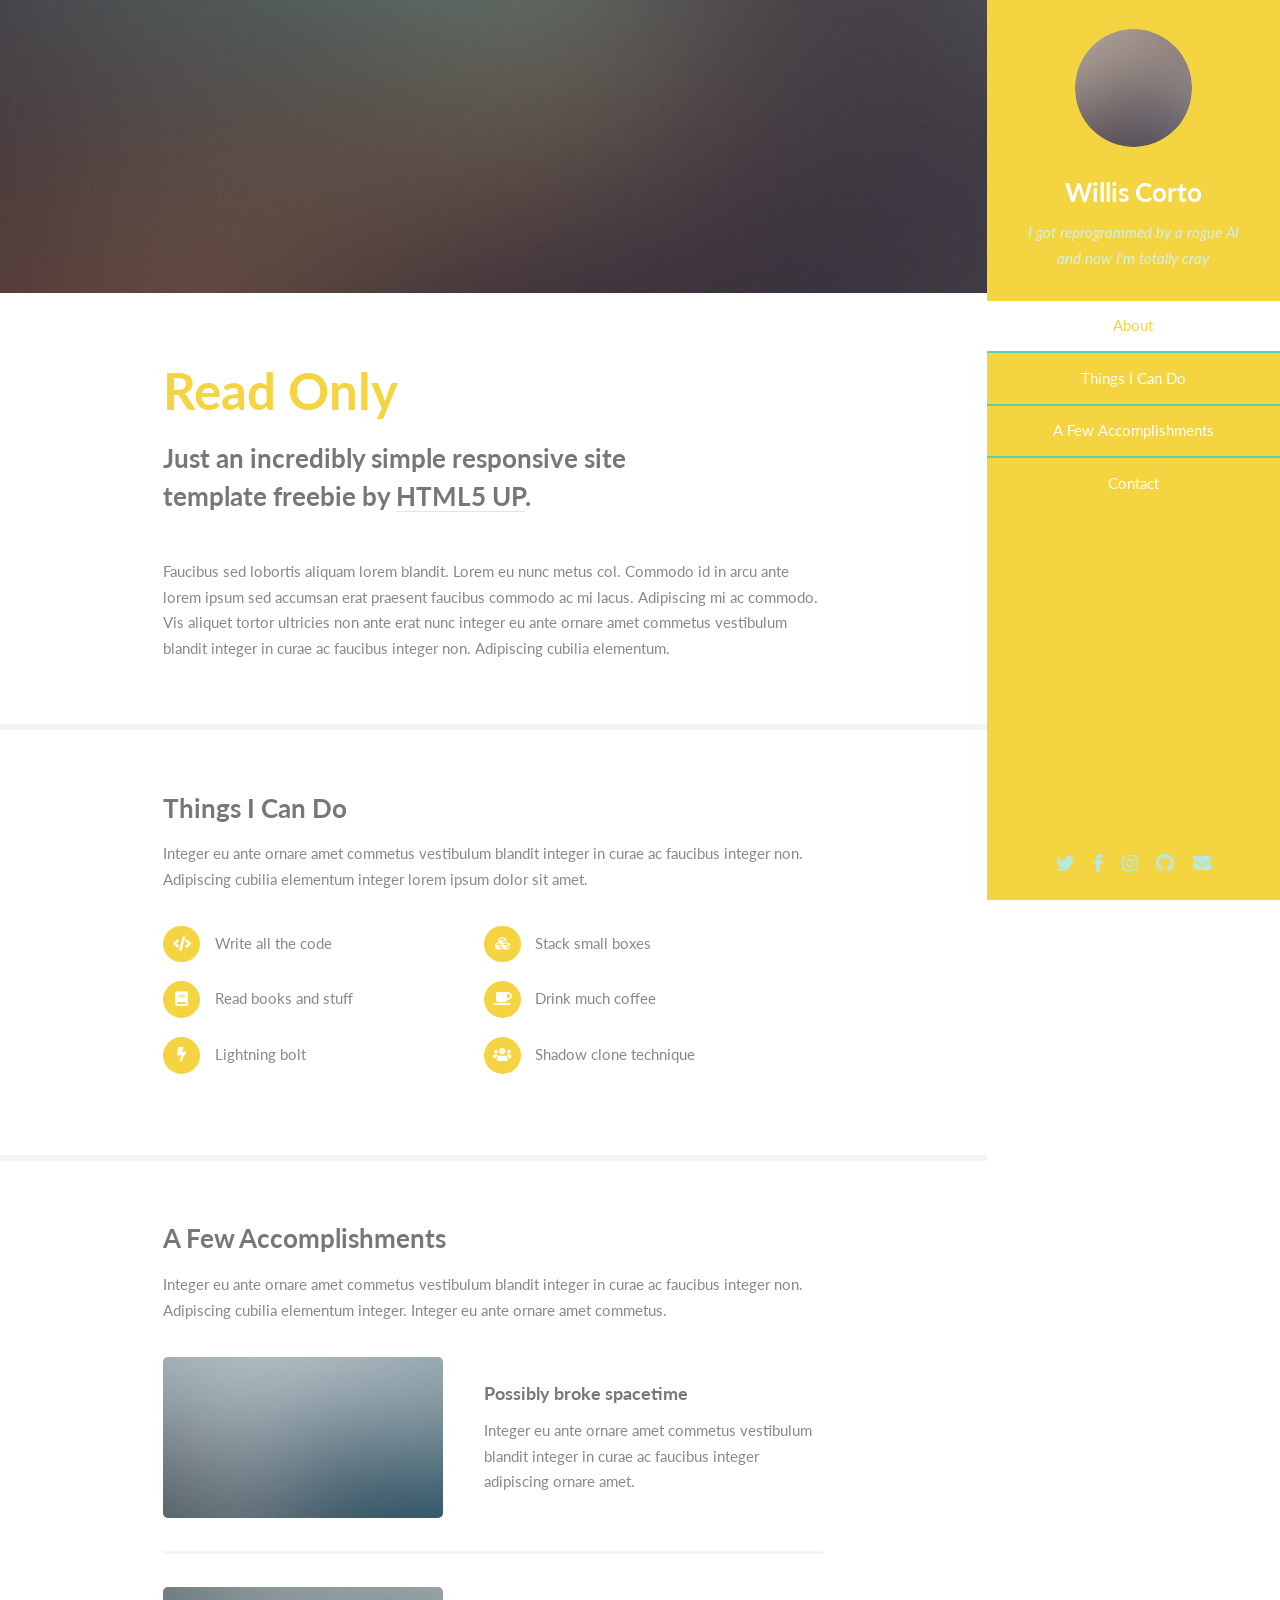
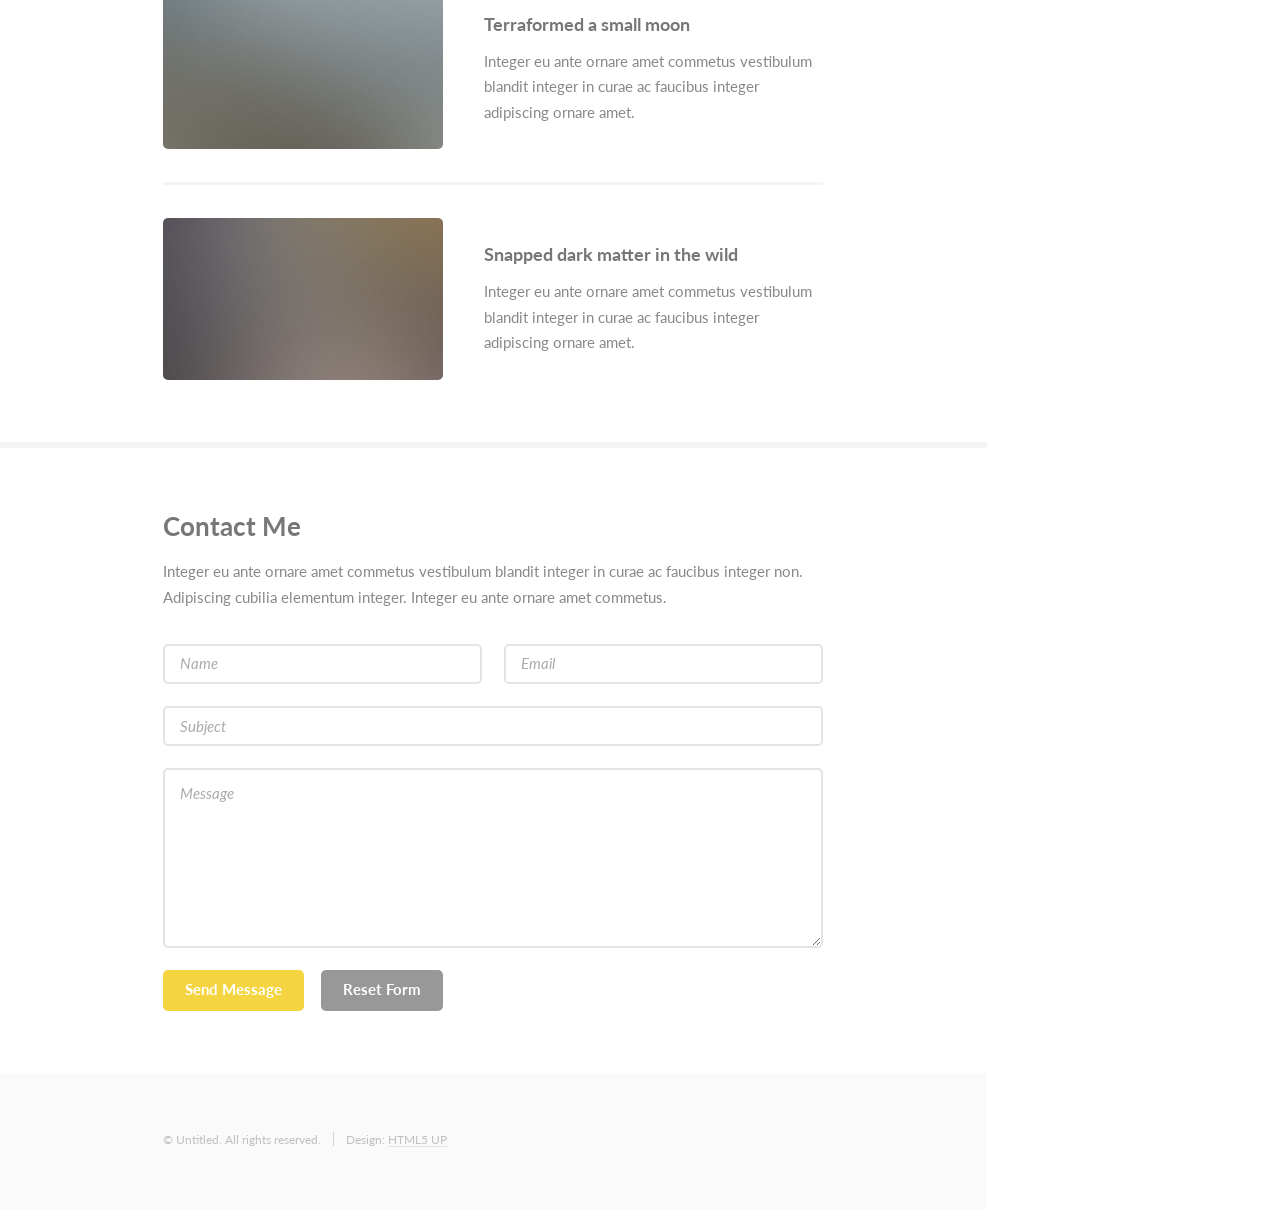
<file: ReadOnly/index.html>
<!DOCTYPE HTML>
<!--
	Read Only by HTML5 UP
	html5up.net | @ajlkn
	Free for personal and commercial use under the CCA 3.0 license (html5up.net/license)
-->
<html>
	<head>
		<title>Read Only by HTML5 UP</title>
		<meta charset="utf-8" />
		<meta name="viewport" content="width=device-width, initial-scale=1, user-scalable=no" />
		<link rel="stylesheet" href="assets/css/main.css" />
	</head>
	<body class="is-preload">

		<!-- Header -->
			<section id="header">
				<header>
					<span class="image avatar"><img src="images/avatar.jpg" alt="" /></span>
					<h1 id="logo"><a href="#">Willis Corto</a></h1>
					<p>I got reprogrammed by a rogue AI<br />
					and now I'm totally cray</p>
				</header>
				<nav id="nav">
					<ul>
						<li><a href="#one" class="active">About</a></li>
						<li><a href="#two">Things I Can Do</a></li>
						<li><a href="#three">A Few Accomplishments</a></li>
						<li><a href="#four">Contact</a></li>
					</ul>
				</nav>
				<footer>
					<ul class="icons">
						<li><a href="#" class="icon brands fa-twitter"><span class="label">Twitter</span></a></li>
						<li><a href="#" class="icon brands fa-facebook-f"><span class="label">Facebook</span></a></li>
						<li><a href="#" class="icon brands fa-instagram"><span class="label">Instagram</span></a></li>
						<li><a href="#" class="icon brands fa-github"><span class="label">Github</span></a></li>
						<li><a href="#" class="icon solid fa-envelope"><span class="label">Email</span></a></li>
					</ul>
				</footer>
			</section>

		<!-- Wrapper -->
			<div id="wrapper">

				<!-- Main -->
					<div id="main">

						<!-- One -->
							<section id="one">
								<div class="image main" data-position="center">
									<img src="images/banner.jpg" alt="" />
								</div>
								<div class="container">
									<header class="major">
										<h2>Read Only</h2>
										<p>Just an incredibly simple responsive site<br />
										template freebie by <a href="http://html5up.net">HTML5 UP</a>.</p>
									</header>
									<p>Faucibus sed lobortis aliquam lorem blandit. Lorem eu nunc metus col. Commodo id in arcu ante lorem ipsum sed accumsan erat praesent faucibus commodo ac mi lacus. Adipiscing mi ac commodo. Vis aliquet tortor ultricies non ante erat nunc integer eu ante ornare amet commetus vestibulum blandit integer in curae ac faucibus integer non. Adipiscing cubilia elementum.</p>
								</div>
							</section>

						<!-- Two -->
							<section id="two">
								<div class="container">
									<h3>Things I Can Do</h3>
									<p>Integer eu ante ornare amet commetus vestibulum blandit integer in curae ac faucibus integer non. Adipiscing cubilia elementum integer lorem ipsum dolor sit amet.</p>
									<ul class="feature-icons">
										<li class="icon solid fa-code">Write all the code</li>
										<li class="icon solid fa-cubes">Stack small boxes</li>
										<li class="icon solid fa-book">Read books and stuff</li>
										<li class="icon solid fa-coffee">Drink much coffee</li>
										<li class="icon solid fa-bolt">Lightning bolt</li>
										<li class="icon solid fa-users">Shadow clone technique</li>
									</ul>
								</div>
							</section>

						<!-- Three -->
							<section id="three">
								<div class="container">
									<h3>A Few Accomplishments</h3>
									<p>Integer eu ante ornare amet commetus vestibulum blandit integer in curae ac faucibus integer non. Adipiscing cubilia elementum integer. Integer eu ante ornare amet commetus.</p>
									<div class="features">
										<article>
											<a href="#" class="image"><img src="images/pic01.jpg" alt="" /></a>
											<div class="inner">
												<h4>Possibly broke spacetime</h4>
												<p>Integer eu ante ornare amet commetus vestibulum blandit integer in curae ac faucibus integer adipiscing ornare amet.</p>
											</div>
										</article>
										<article>
											<a href="#" class="image"><img src="images/pic02.jpg" alt="" /></a>
											<div class="inner">
												<h4>Terraformed a small moon</h4>
												<p>Integer eu ante ornare amet commetus vestibulum blandit integer in curae ac faucibus integer adipiscing ornare amet.</p>
											</div>
										</article>
										<article>
											<a href="#" class="image"><img src="images/pic03.jpg" alt="" /></a>
											<div class="inner">
												<h4>Snapped dark matter in the wild</h4>
												<p>Integer eu ante ornare amet commetus vestibulum blandit integer in curae ac faucibus integer adipiscing ornare amet.</p>
											</div>
										</article>
									</div>
								</div>
							</section>

						<!-- Four -->
							<section id="four">
								<div class="container">
									<h3>Contact Me</h3>
									<p>Integer eu ante ornare amet commetus vestibulum blandit integer in curae ac faucibus integer non. Adipiscing cubilia elementum integer. Integer eu ante ornare amet commetus.</p>
									<form method="post" action="#">
										<div class="row gtr-uniform">
											<div class="col-6 col-12-xsmall"><input type="text" name="name" id="name" placeholder="Name" /></div>
											<div class="col-6 col-12-xsmall"><input type="email" name="email" id="email" placeholder="Email" /></div>
											<div class="col-12"><input type="text" name="subject" id="subject" placeholder="Subject" /></div>
											<div class="col-12"><textarea name="message" id="message" placeholder="Message" rows="6"></textarea></div>
											<div class="col-12">
												<ul class="actions">
													<li><input type="submit" class="primary" value="Send Message" /></li>
													<li><input type="reset" value="Reset Form" /></li>
												</ul>
											</div>
										</div>
									</form>
								</div>
							</section>

						<!-- Five -->
						<!--
							<section id="five">
								<div class="container">
									<h3>Elements</h3>

									<section>
										<h4>Text</h4>
										<p>This is <b>bold</b> and this is <strong>strong</strong>. This is <i>italic</i> and this is <em>emphasized</em>.
										This is <sup>superscript</sup> text and this is <sub>subscript</sub> text.
										This is <u>underlined</u> and this is code: <code>for (;;) { ... }</code>. Finally, <a href="#">this is a link</a>.</p>
										<hr />
										<header>
											<h4>Heading with a Subtitle</h4>
											<p>Lorem ipsum dolor sit amet nullam id egestas urna aliquam</p>
										</header>
										<p>Nunc lacinia ante nunc ac lobortis. Interdum adipiscing gravida odio porttitor sem non mi integer non faucibus ornare mi ut ante amet placerat aliquet. Volutpat eu sed ante lacinia sapien lorem accumsan varius montes viverra nibh in adipiscing blandit tempus accumsan.</p>
										<header>
											<h5>Heading with a Subtitle</h5>
											<p>Lorem ipsum dolor sit amet nullam id egestas urna aliquam</p>
										</header>
										<p>Nunc lacinia ante nunc ac lobortis. Interdum adipiscing gravida odio porttitor sem non mi integer non faucibus ornare mi ut ante amet placerat aliquet. Volutpat eu sed ante lacinia sapien lorem accumsan varius montes viverra nibh in adipiscing blandit tempus accumsan.</p>
										<hr />
										<h2>Heading Level 2</h2>
										<h3>Heading Level 3</h3>
										<h4>Heading Level 4</h4>
										<h5>Heading Level 5</h5>
										<h6>Heading Level 6</h6>
										<hr />
										<h5>Blockquote</h5>
										<blockquote>Fringilla nisl. Donec accumsan interdum nisi, quis tincidunt felis sagittis eget tempus euismod. Vestibulum ante ipsum primis in faucibus vestibulum. Blandit adipiscing eu felis iaculis volutpat ac adipiscing accumsan faucibus. Vestibulum ante ipsum primis in faucibus lorem ipsum dolor sit amet nullam adipiscing eu felis.</blockquote>
										<h5>Preformatted</h5>
										<pre><code>i = 0;

while (!deck.isInOrder()) {
    print 'Iteration ' + i;
    deck.shuffle();
    i++;
}

print 'It took ' + i + ' iterations to sort the deck.';</code></pre>
									</section>

									<section>
										<h4>Lists</h4>
										<div class="row">
											<div class="col-6 col-12-xsmall">
												<h5>Unordered</h5>
												<ul>
													<li>Dolor pulvinar etiam magna etiam.</li>
													<li>Sagittis adipiscing lorem eleifend.</li>
													<li>Felis enim feugiat dolore viverra.</li>
												</ul>
												<h5>Alternate</h5>
												<ul class="alt">
													<li>Dolor pulvinar etiam magna etiam.</li>
													<li>Sagittis adipiscing lorem eleifend.</li>
													<li>Felis enim feugiat dolore viverra.</li>
												</ul>
											</div>
											<div class="col-6 col-12-xsmall">
												<h5>Ordered</h5>
												<ol>
													<li>Dolor pulvinar etiam magna etiam.</li>
													<li>Etiam vel felis at lorem sed viverra.</li>
													<li>Felis enim feugiat dolore viverra.</li>
													<li>Dolor pulvinar etiam magna etiam.</li>
													<li>Etiam vel felis at lorem sed viverra.</li>
													<li>Felis enim feugiat dolore viverra.</li>
												</ol>
												<h5>Icons</h5>
												<ul class="icons">
													<li><a href="#" class="icon brands fa-twitter"><span class="label">Twitter</span></a></li>
													<li><a href="#" class="icon brands fa-facebook-f"><span class="label">Facebook</span></a></li>
													<li><a href="#" class="icon brands fa-instagram"><span class="label">Instagram</span></a></li>
													<li><a href="#" class="icon brands fa-github"><span class="label">Github</span></a></li>
													<li><a href="#" class="icon brands fa-dribbble"><span class="label">Dribbble</span></a></li>
													<li><a href="#" class="icon brands fa-tumblr"><span class="label">Tumblr</span></a></li>
												</ul>
											</div>
										</div>
										<h5>Actions</h5>
										<ul class="actions">
											<li><a href="#" class="button primary">Default</a></li>
											<li><a href="#" class="button">Default</a></li>
											<li><a href="#" class="button alt">Default</a></li>
										</ul>
										<ul class="actions small">
											<li><a href="#" class="button primary small">Small</a></li>
											<li><a href="#" class="button small">Small</a></li>
											<li><a href="#" class="button alt small">Small</a></li>
										</ul>
										<div class="row">
											<div class="col-3 col-6-medium col-12-xsmall">
												<ul class="actions stacked">
													<li><a href="#" class="button primary">Default</a></li>
													<li><a href="#" class="button">Default</a></li>
													<li><a href="#" class="button alt">Default</a></li>
												</ul>
											</div>
											<div class="col-3 col-6 col-12-xsmall">
												<ul class="actions stacked">
													<li><a href="#" class="button primary small">Small</a></li>
													<li><a href="#" class="button small">Small</a></li>
													<li><a href="#" class="button alt small">Small</a></li>
												</ul>
											</div>
											<div class="col-3 col-6-medium col-12-xsmall">
												<ul class="actions stacked">
													<li><a href="#" class="button primary fit">Default</a></li>
													<li><a href="#" class="button fit">Default</a></li>
													<li><a href="#" class="button alt fit">Default</a></li>
												</ul>
											</div>
											<div class="col-3 col-6-medium col-12-xsmall">
												<ul class="actions stacked">
													<li><a href="#" class="button primary small fit">Small</a></li>
													<li><a href="#" class="button small fit">Small</a></li>
													<li><a href="#" class="button alt small fit">Small</a></li>
												</ul>
											</div>
										</div>
									</section>

									<section>
										<h4>Table</h4>
										<h5>Default</h5>
										<div class="table-wrapper">
											<table>
												<thead>
													<tr>
														<th>Name</th>
														<th>Description</th>
														<th>Price</th>
													</tr>
												</thead>
												<tbody>
													<tr>
														<td>Item One</td>
														<td>Ante turpis integer aliquet porttitor.</td>
														<td>29.99</td>
													</tr>
													<tr>
														<td>Item Two</td>
														<td>Vis ac commodo adipiscing arcu aliquet.</td>
														<td>19.99</td>
													</tr>
													<tr>
														<td>Item Three</td>
														<td> Morbi faucibus arcu accumsan lorem.</td>
														<td>29.99</td>
													</tr>
													<tr>
														<td>Item Four</td>
														<td>Vitae integer tempus condimentum.</td>
														<td>19.99</td>
													</tr>
													<tr>
														<td>Item Five</td>
														<td>Ante turpis integer aliquet porttitor.</td>
														<td>29.99</td>
													</tr>
												</tbody>
												<tfoot>
													<tr>
														<td colspan="2"></td>
														<td>100.00</td>
													</tr>
												</tfoot>
											</table>
										</div>

										<h5>Alternate</h5>
										<div class="table-wrapper">
											<table class="alt">
												<thead>
													<tr>
														<th>Name</th>
														<th>Description</th>
														<th>Price</th>
													</tr>
												</thead>
												<tbody>
													<tr>
														<td>Item One</td>
														<td>Ante turpis integer aliquet porttitor.</td>
														<td>29.99</td>
													</tr>
													<tr>
														<td>Item Two</td>
														<td>Vis ac commodo adipiscing arcu aliquet.</td>
														<td>19.99</td>
													</tr>
													<tr>
														<td>Item Three</td>
														<td> Morbi faucibus arcu accumsan lorem.</td>
														<td>29.99</td>
													</tr>
													<tr>
														<td>Item Four</td>
														<td>Vitae integer tempus condimentum.</td>
														<td>19.99</td>
													</tr>
													<tr>
														<td>Item Five</td>
														<td>Ante turpis integer aliquet porttitor.</td>
														<td>29.99</td>
													</tr>
												</tbody>
												<tfoot>
													<tr>
														<td colspan="2"></td>
														<td>100.00</td>
													</tr>
												</tfoot>
											</table>
										</div>
									</section>

									<section>
										<h4>Buttons</h4>
										<ul class="actions">
											<li><a href="#" class="button primary">Primary</a></li>
											<li><a href="#" class="button">Default</a></li>
											<li><a href="#" class="button alt">Alternate</a></li>
										</ul>
										<ul class="actions">
											<li><a href="#" class="button primary large">Large</a></li>
											<li><a href="#" class="button">Default</a></li>
											<li><a href="#" class="button alt small">Small</a></li>
										</ul>
										<ul class="actions fit">
											<li><a href="#" class="button primary fit">Fit</a></li>
											<li><a href="#" class="button fit">Fit</a></li>
											<li><a href="#" class="button alt fit">Fit</a></li>
										</ul>
										<ul class="actions fit small">
											<li><a href="#" class="button primary fit small">Fit + Small</a></li>
											<li><a href="#" class="button fit small">Fit + Small</a></li>
											<li><a href="#" class="button alt fit small">Fit + Small</a></li>
										</ul>
										<ul class="actions">
											<li><a href="#" class="button primary icon solid fa-download">Icon</a></li>
											<li><a href="#" class="button icon solid fa-download">Icon</a></li>
											<li><a href="#" class="button alt icon solid fa-check">Icon</a></li>
										</ul>
										<ul class="actions">
											<li><span class="button primary disabled">Primary</span></li>
											<li><span class="button disabled">Default</span></li>
											<li><span class="button alt disabled">Alternate</span></li>
										</ul>
									</section>

									<section>
										<h4>Form</h4>
										<form method="post" action="#">
											<div class="row gtr-uniform">
												<div class="col-6 col-12-xsmall">
													<input type="text" name="demo-name" id="demo-name" value="" placeholder="Name" />
												</div>
												<div class="col-6 col-12-xsmall">
													<input type="email" name="demo-email" id="demo-email" value="" placeholder="Email" />
												</div>
												<div class="col-12">
													<select name="demo-category" id="demo-category">
														<option value="">- Category -</option>
														<option value="1">Manufacturing</option>
														<option value="1">Shipping</option>
														<option value="1">Administration</option>
														<option value="1">Human Resources</option>
													</select>
												</div>
												<div class="col-4 col-12-medium">
													<input type="radio" id="demo-priority-low" name="demo-priority" checked>
													<label for="demo-priority-low">Low Priority</label>
												</div>
												<div class="col-4 col-12-medium">
													<input type="radio" id="demo-priority-normal" name="demo-priority">
													<label for="demo-priority-normal">Normal Priority</label>
												</div>
												<div class="col-4 col-12-medium">
													<input type="radio" id="demo-priority-high" name="demo-priority">
													<label for="demo-priority-high">High Priority</label>
												</div>
												<div class="col-6 col-12-medium">
													<input type="checkbox" id="demo-copy" name="demo-copy">
													<label for="demo-copy">Email me a copy of this message</label>
												</div>
												<div class="col-6 col-12-medium">
													<input type="checkbox" id="demo-human" name="demo-human" checked>
													<label for="demo-human">I am a human and not a robot</label>
												</div>
												<div class="col-12">
													<textarea name="demo-message" id="demo-message" placeholder="Enter your message" rows="6"></textarea>
												</div>
												<div class="col-12">
													<ul class="actions">
														<li><input type="submit" value="Send Message" /></li>
														<li><input type="reset" value="Reset" class="alt" /></li>
													</ul>
												</div>
											</div>
										</form>
									</section>

									<section>
										<h4>Image</h4>
										<h5>Fit</h5>
										<span class="image fit"><img src="images/banner.jpg" alt="" /></span>
										<div class="box alt">
											<div class="row gtr-50 gtr-uniform">
												<div class="col-4"><span class="image fit"><img src="images/pic01.jpg" alt="" /></span></div>
												<div class="col-4"><span class="image fit"><img src="images/pic02.jpg" alt="" /></span></div>
												<div class="col-4"><span class="image fit"><img src="images/pic03.jpg" alt="" /></span></div>
												<div class="col-4"><span class="image fit"><img src="images/pic02.jpg" alt="" /></span></div>
												<div class="col-4"><span class="image fit"><img src="images/pic03.jpg" alt="" /></span></div>
												<div class="col-4"><span class="image fit"><img src="images/pic01.jpg" alt="" /></span></div>
												<div class="col-4"><span class="image fit"><img src="images/pic03.jpg" alt="" /></span></div>
												<div class="col-4"><span class="image fit"><img src="images/pic01.jpg" alt="" /></span></div>
												<div class="col-4"><span class="image fit"><img src="images/pic02.jpg" alt="" /></span></div>
											</div>
										</div>
										<h5>Left &amp; Right</h5>
										<p><span class="image left"><img src="images/avatar.jpg" alt="" /></span>Fringilla nisl. Donec accumsan interdum nisi, quis tincidunt felis sagittis eget. tempus euismod. Vestibulum ante ipsum primis in faucibus vestibulum. Blandit adipiscing eu felis iaculis volutpat ac adipiscing accumsan eu faucibus. Integer ac pellentesque praesent tincidunt felis sagittis eget. tempus euismod. Vestibulum ante ipsum primis in faucibus vestibulum. Blandit adipiscing eu felis iaculis volutpat ac adipiscing accumsan eu faucibus. Integer ac pellentesque praesent. Donec accumsan interdum nisi, quis tincidunt felis sagittis eget. tempus euismod. Vestibulum ante ipsum primis in faucibus vestibulum. Blandit adipiscing eu felis iaculis volutpat ac adipiscing accumsan eu faucibus. Integer ac pellentesque praesent tincidunt felis sagittis eget. tempus euismod. Vestibulum ante ipsum primis in faucibus vestibulum. Blandit adipiscing eu felis iaculis volutpat ac adipiscing accumsan eu faucibus. Integer ac pellentesque praesent.</p>
										<p><span class="image right"><img src="images/avatar.jpg" alt="" /></span>Fringilla nisl. Donec accumsan interdum nisi, quis tincidunt felis sagittis eget. tempus euismod. Vestibulum ante ipsum primis in faucibus vestibulum. Blandit adipiscing eu felis iaculis volutpat ac adipiscing accumsan eu faucibus. Integer ac pellentesque praesent tincidunt felis sagittis eget. tempus euismod. Vestibulum ante ipsum primis in faucibus vestibulum. Blandit adipiscing eu felis iaculis volutpat ac adipiscing accumsan eu faucibus. Integer ac pellentesque praesent. Donec accumsan interdum nisi, quis tincidunt felis sagittis eget. tempus euismod. Vestibulum ante ipsum primis in faucibus vestibulum. Blandit adipiscing eu felis iaculis volutpat ac adipiscing accumsan eu faucibus. Integer ac pellentesque praesent tincidunt felis sagittis eget. tempus euismod. Vestibulum ante ipsum primis in faucibus vestibulum. Blandit adipiscing eu felis iaculis volutpat ac adipiscing accumsan eu faucibus. Integer ac pellentesque praesent.</p>
									</section>

								</div>
							</section>
						-->

					</div>

				<!-- Footer -->
					<section id="footer">
						<div class="container">
							<ul class="copyright">
								<li>&copy; Untitled. All rights reserved.</li><li>Design: <a href="http://html5up.net">HTML5 UP</a></li>
							</ul>
						</div>
					</section>

			</div>

		<!-- Scripts -->
			<script src="assets/js/jquery.min.js"></script>
			<script src="assets/js/jquery.scrollex.min.js"></script>
			<script src="assets/js/jquery.scrolly.min.js"></script>
			<script src="assets/js/browser.min.js"></script>
			<script src="assets/js/breakpoints.min.js"></script>
			<script src="assets/js/util.js"></script>
			<script src="assets/js/main.js"></script>

	</body>
</html>
</file>
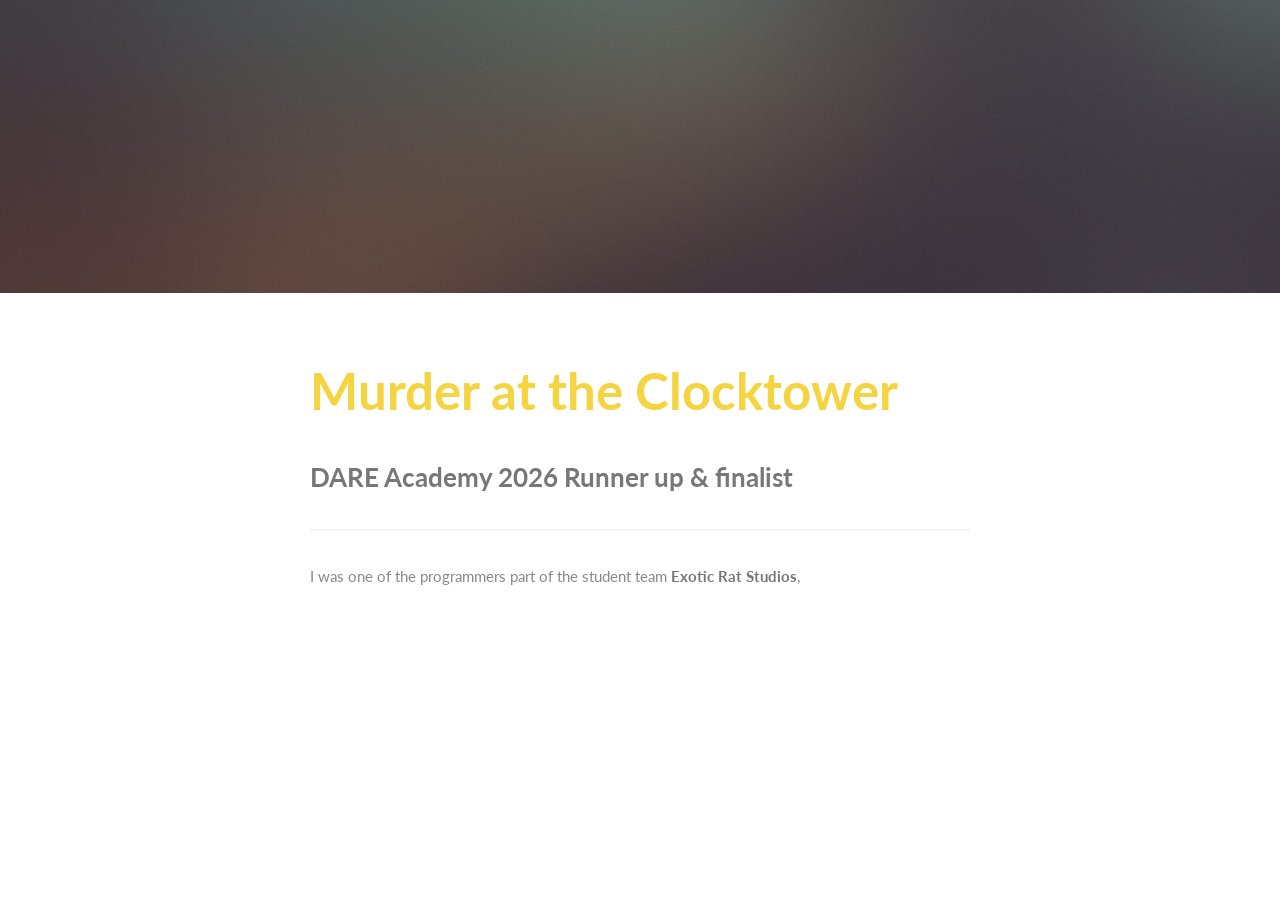
<file: MatCt.html>
<!DOCTYPE html>
<head>
    <title>DXM - Murder at the Clocktower</title>
    <meta charset="utf-8" />
    <meta name="viewport" content="width=device-width, initial-scale=1, user-scalable=no" />
    <link rel="stylesheet" href="ReadOnly/assets/css/main.css" />
</head>
<body class="is-preload">


    <div id="main">

        <!-- One -->
        <section id="one">
            <div class="image main" data-position="center">
                <img src="ReadOnly/images/banner.jpg" alt="" />
            </div>
            <div class="container">
                <header class="major">
                    <h2>Murder at the Clocktower</h2>
                    <h3>DARE Academy 2026 Runner up & finalist</h3>
                </header>
                <hr>
                <p>I was one of the programmers part of the student team <b>Exotic Rat Studios</b>, </p>
            </div>


        </section>
    </div>



</body>
</html>
</file>
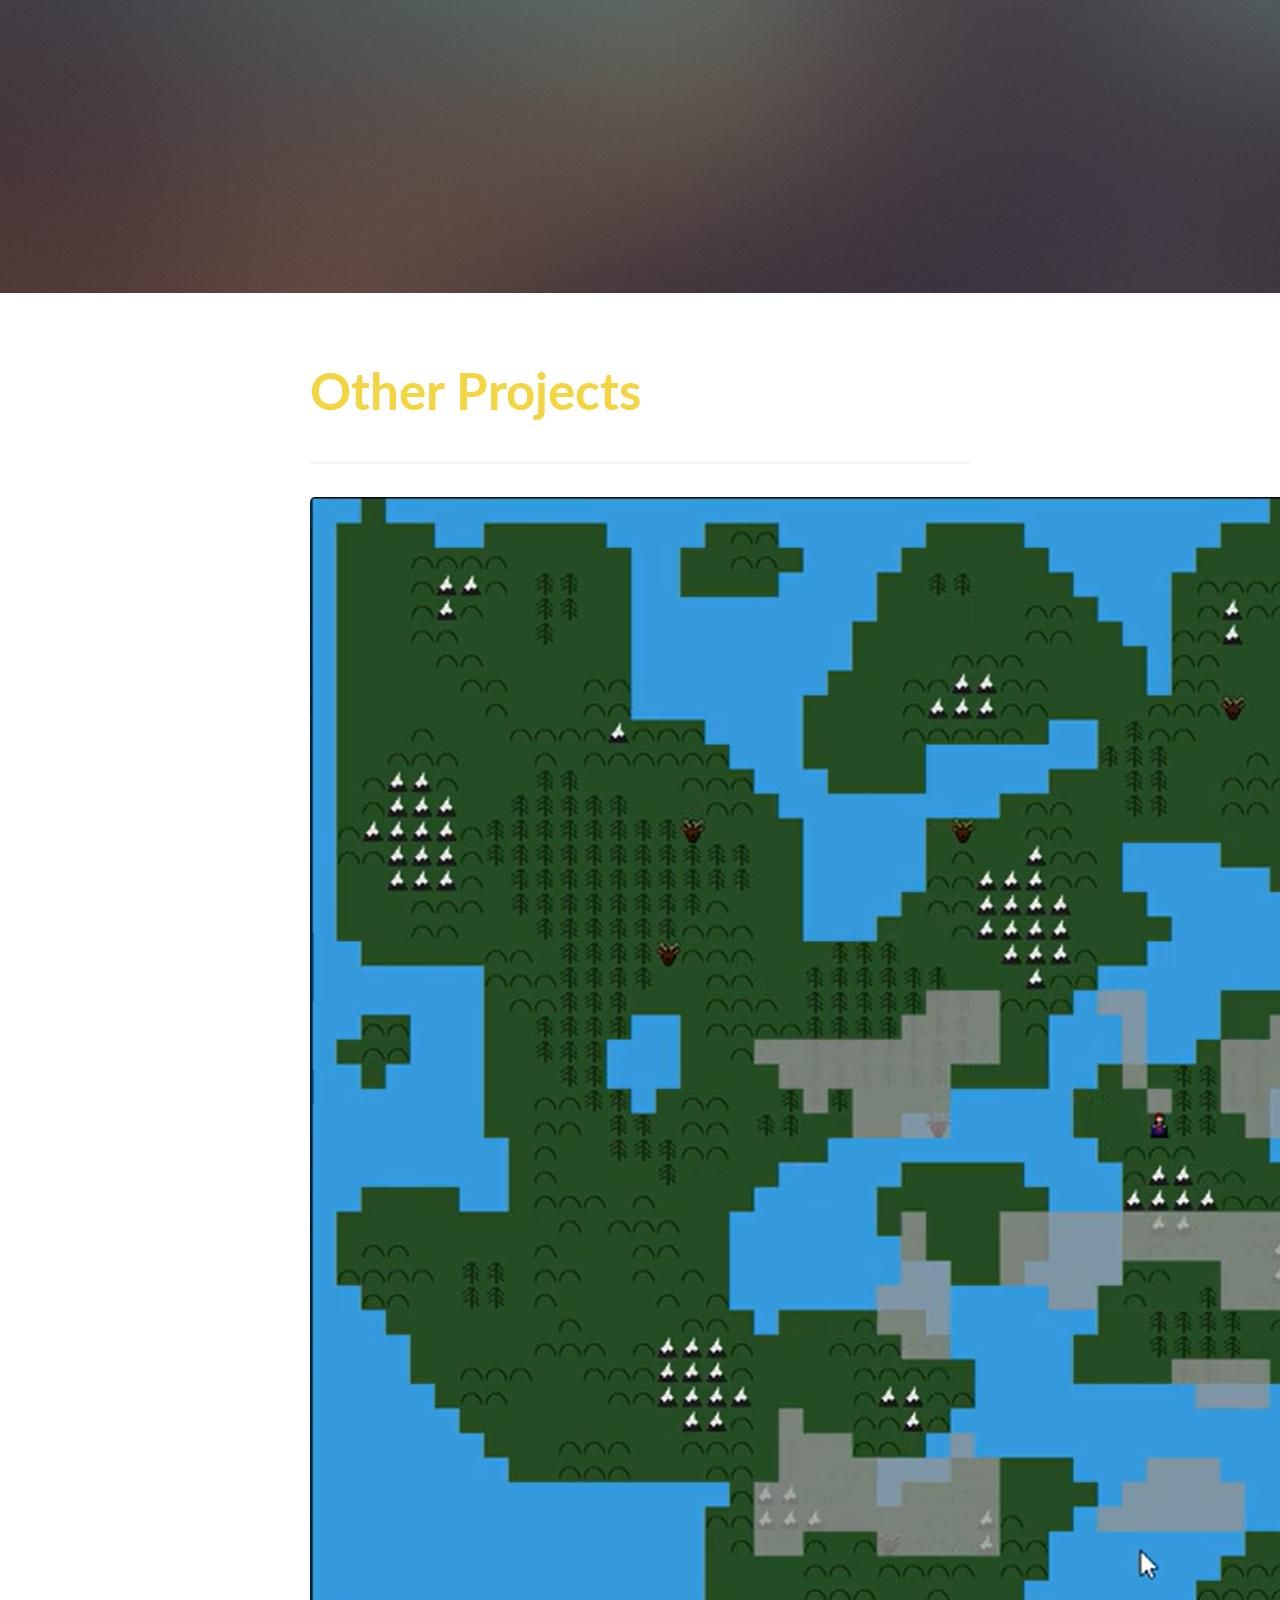
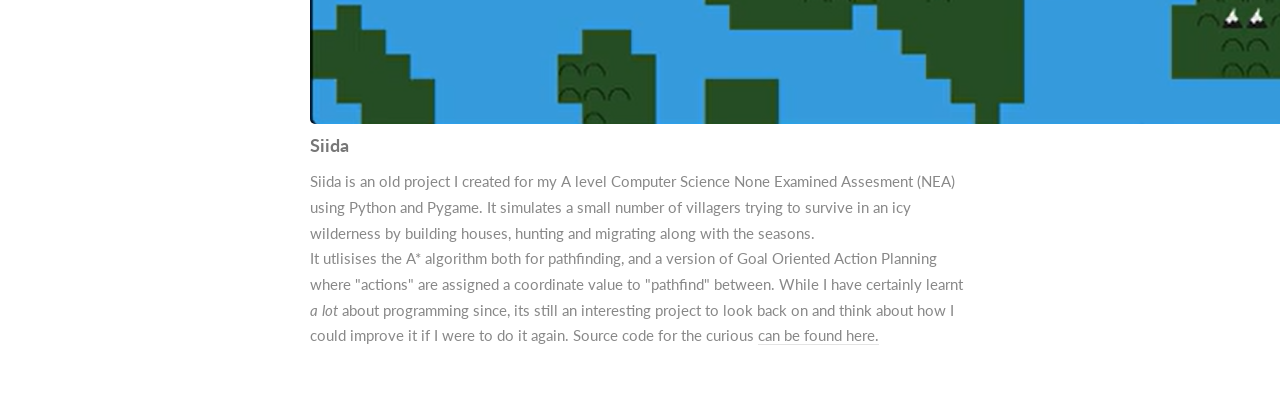
<file: Others.html>
<!DOCTYPE html>
<head>
    <title>DXM - University Projects</title>
    <meta charset="utf-8" />
    <meta name="viewport" content="width=device-width, initial-scale=1, user-scalable=no" />
    <link rel="stylesheet" href="ReadOnly/assets/css/main.css" />
</head>
<body class="is-preload">


<div id="main">

    <!-- One -->
    <section id="one">
        <div class="image main" data-position="center">
            <img src="ReadOnly/images/banner.jpg" alt="" />
        </div>
        <div class="container">
            <header class="major">
                <h2>Other Projects</h2>
            </header>
            <hr>
            <article>
                <a href="https://github.com/MDaniels04/Siida-NEA-Project" class="image"><img src="images/projects/Siida.png" alt="Siida"/></a>
                <div class="inner">
                    <h4>Siida</h4>
                    <p>
                        Siida is an old project I created for my A level Computer Science None Examined Assesment (NEA) using Python and Pygame.
                        It simulates a small number of villagers trying to survive in an icy wilderness by building houses, hunting and migrating along with the seasons. <br/>
                        It utlisises the A* algorithm both for pathfinding, and a version of Goal Oriented Action Planning where "actions" are assigned a coordinate value to "pathfind" between.
                        While I have certainly learnt <i>a lot</i> about programming since, its still an interesting project to look back on and think about how  I could improve it if I were to do it again.
                        Source code for the curious <a href="https://github.com/MDaniels04/Siida-NEA-Project">can be found here.</a>
                    </p>
                </div>

            </article>
        </div>
    </section>
</div>



</body>
</html>
</file>
<file: ReadOnly/assets/css/main.css>
@import url("fontawesome-all.min.css");
@import url("https://fonts.googleapis.com/css?family=Lato:400,400italic,700,700italic|Source+Code+Pro:400");

/*
	Read Only by HTML5 UP
	html5up.net | @ajlkn
	Free for personal and commercial use under the CCA 3.0 license (html5up.net/license)
*/

html, body, div, span, applet, object,
iframe, h1, h2, h3, h4, h5, h6, p, blockquote,
pre, a, abbr, acronym, address, big, cite,
code, del, dfn, em, img, ins, kbd, q, s, samp,
small, strike, strong, sub, sup, tt, var, b,
u, i, center, dl, dt, dd, ol, ul, li, fieldset,
form, label, legend, table, caption, tbody,
tfoot, thead, tr, th, td, article, aside,
canvas, details, embed, figure, figcaption,
footer, header, hgroup, menu, nav, output, ruby,
section, summary, time, mark, audio, video {
	margin: 0;
	padding: 0;
	border: 0;
	font-size: 100%;
	font: inherit;
	vertical-align: baseline;}

article, aside, details, figcaption, figure,
footer, header, hgroup, menu, nav, section {
	display: block;}

body {
	line-height: 1;
}

ol, ul {
	list-style: none;
}

blockquote, q {
	quotes: none;
}

	blockquote:before, blockquote:after, q:before, q:after {
		content: '';
		content: none;
	}

table {
	border-collapse: collapse;
	border-spacing: 0;
}

body {
	-webkit-text-size-adjust: none;
}

mark {
	background-color: transparent;
	color: inherit;
}

input::-moz-focus-inner {
	border: 0;
	padding: 0;
}

input, select, textarea {
	-moz-appearance: none;
	-webkit-appearance: none;
	-ms-appearance: none;
	appearance: none;
}

/* Basic */

	html {
		box-sizing: border-box;
	}

	*, *:before, *:after {
		box-sizing: inherit;
	}

	body {
		background: #fff;
	}

		body.is-preload *, body.is-preload *:before, body.is-preload *:after {
			-moz-animation: none !important;
			-webkit-animation: none !important;
			-ms-animation: none !important;
			animation: none !important;
			-moz-transition: none !important;
			-webkit-transition: none !important;
			-ms-transition: none !important;
			transition: none !important;
		}

	body, input, select, textarea {
		color: #888;
		font-family: "Lato", sans-serif;
		font-size: 16pt;
		font-weight: 400;
		line-height: 1.75em;
	}

	a {
		-moz-transition: color 0.2s ease-in-out, border-color 0.2s ease-in-out;
		-webkit-transition: color 0.2s ease-in-out, border-color 0.2s ease-in-out;
		-ms-transition: color 0.2s ease-in-out, border-color 0.2s ease-in-out;
		transition: color 0.2s ease-in-out, border-color 0.2s ease-in-out;
		border-bottom: solid 1px #e4e4e4;
		color: inherit;
		text-decoration: none;
	}

		a:hover {
			border-bottom-color: transparent;
			color: #f5d442 !important;
		}

	strong, b {
		color: #777;
		font-weight: 700;
	}

	em, i {
		font-style: italic;
	}

	p {
		margin: 0 0 2.25em 0;
	}

	h1, h2, h3, h4, h5, h6 {
		color: #777;
		font-weight: 700;
		line-height: 1em;
		margin: 0 0 0.5625em 0;
	}

		h1 a, h2 a, h3 a, h4 a, h5 a, h6 a {
			border: 0;
			color: inherit;
			text-decoration: none;
		}

	h2 {
		font-size: 2em;
		line-height: 1.5em;
	}

	h3 {
		font-size: 1.75em;
		line-height: 1.5em;
	}

	h4 {
		font-size: 1.25em;
		line-height: 1.5em;
	}

	h5 {
		font-size: 0.9em;
		line-height: 1.5em;
	}

	h6 {
		font-size: 0.7em;
		line-height: 1.5em;
	}

	sub {
		font-size: 0.8em;
		position: relative;
		top: 0.5em;
	}

	sup {
		font-size: 0.8em;
		position: relative;
		top: -0.5em;
	}

	hr {
		border: 0;
		border-bottom: solid 2px #f4f4f4;
		margin: 2.25em 0;
	}

		hr.major {
			margin: 3.375em 0;
		}

	blockquote {
		border-left: solid 8px #e4e4e4;
		font-style: italic;
		margin: 0 0 2.25em 0;
		padding: 0.5em 0 0.5em 2em;
	}

	code {
		background: #555;
		border-radius: 5px;
		color: #fff;
		font-family: "Source Code Pro", monospace;
		font-size: 0.9em;
		margin: 0 0.25em;
		padding: 0.25em 0.65em;
	}

	pre {
		font-family: "Source Code Pro", monospace;
		font-size: 0.9em;
		margin: 0 0 2.25em 0;
	}

		pre code {
			-webkit-overflow-scrolling: touch;
			display: block;
			line-height: 1.5em;
			overflow-x: auto;
			padding: 1em 1.5em;
		}

	.align-left {
		text-align: left;
	}

	.align-center {
		text-align: center;
	}

	.align-right {
		text-align: right;
	}

/* Row */

	.row {
		display: flex;
		flex-wrap: wrap;
		box-sizing: border-box;
		align-items: stretch;
	}

		.row > * {
			box-sizing: border-box;
		}

		.row.gtr-uniform > * > :last-child {
			margin-bottom: 0;
		}

		.row.aln-left {
			justify-content: flex-start;
		}

		.row.aln-center {
			justify-content: center;
		}

		.row.aln-right {
			justify-content: flex-end;
		}

		.row.aln-top {
			align-items: flex-start;
		}

		.row.aln-middle {
			align-items: center;
		}

		.row.aln-bottom {
			align-items: flex-end;
		}

		.row > .imp {
			order: -1;
		}

		.row > .col-1 {
			width: 8.33333%;
		}

		.row > .off-1 {
			margin-left: 8.33333%;
		}

		.row > .col-2 {
			width: 16.66667%;
		}

		.row > .off-2 {
			margin-left: 16.66667%;
		}

		.row > .col-3 {
			width: 25%;
		}

		.row > .off-3 {
			margin-left: 25%;
		}

		.row > .col-4 {
			width: 33.33333%;
		}

		.row > .off-4 {
			margin-left: 33.33333%;
		}

		.row > .col-5 {
			width: 41.66667%;
		}

		.row > .off-5 {
			margin-left: 41.66667%;
		}

		.row > .col-6 {
			width: 50%;
		}

		.row > .off-6 {
			margin-left: 50%;
		}

		.row > .col-7 {
			width: 58.33333%;
		}

		.row > .off-7 {
			margin-left: 58.33333%;
		}

		.row > .col-8 {
			width: 66.66667%;
		}

		.row > .off-8 {
			margin-left: 66.66667%;
		}

		.row > .col-9 {
			width: 75%;
		}

		.row > .off-9 {
			margin-left: 75%;
		}

		.row > .col-10 {
			width: 83.33333%;
		}

		.row > .off-10 {
			margin-left: 83.33333%;
		}

		.row > .col-11 {
			width: 91.66667%;
		}

		.row > .off-11 {
			margin-left: 91.66667%;
		}

		.row > .col-12 {
			width: 100%;
		}

		.row > .off-12 {
			margin-left: 100%;
		}

		.row.gtr-0 {
			margin-top: 0;
			margin-left: 0em;
		}

			.row.gtr-0 > * {
				padding: 0 0 0 0em;
			}

			.row.gtr-0.gtr-uniform {
				margin-top: 0em;
			}

				.row.gtr-0.gtr-uniform > * {
					padding-top: 0em;
				}

		.row.gtr-25 {
			margin-top: 0;
			margin-left: -0.5em;
		}

			.row.gtr-25 > * {
				padding: 0 0 0 0.5em;
			}

			.row.gtr-25.gtr-uniform {
				margin-top: -0.5em;
			}

				.row.gtr-25.gtr-uniform > * {
					padding-top: 0.5em;
				}

		.row.gtr-50 {
			margin-top: 0;
			margin-left: -1em;
		}

			.row.gtr-50 > * {
				padding: 0 0 0 1em;
			}

			.row.gtr-50.gtr-uniform {
				margin-top: -1em;
			}

				.row.gtr-50.gtr-uniform > * {
					padding-top: 1em;
				}

		.row {
			margin-top: 0;
			margin-left: -2em;
		}

			.row > * {
				padding: 0 0 0 2em;
			}

			.row.gtr-uniform {
				margin-top: -2em;
			}

				.row.gtr-uniform > * {
					padding-top: 2em;
				}

		.row.gtr-150 {
			margin-top: 0;
			margin-left: -3em;
		}

			.row.gtr-150 > * {
				padding: 0 0 0 3em;
			}

			.row.gtr-150.gtr-uniform {
				margin-top: -3em;
			}

				.row.gtr-150.gtr-uniform > * {
					padding-top: 3em;
				}

		.row.gtr-200 {
			margin-top: 0;
			margin-left: -4em;
		}

			.row.gtr-200 > * {
				padding: 0 0 0 4em;
			}

			.row.gtr-200.gtr-uniform {
				margin-top: -4em;
			}

				.row.gtr-200.gtr-uniform > * {
					padding-top: 4em;
				}

		@media screen and (max-width: 1680px) {

			.row {
				display: flex;
				flex-wrap: wrap;
				box-sizing: border-box;
				align-items: stretch;
			}

				.row > * {
					box-sizing: border-box;
				}

				.row.gtr-uniform > * > :last-child {
					margin-bottom: 0;
				}

				.row.aln-left {
					justify-content: flex-start;
				}

				.row.aln-center {
					justify-content: center;
				}

				.row.aln-right {
					justify-content: flex-end;
				}

				.row.aln-top {
					align-items: flex-start;
				}

				.row.aln-middle {
					align-items: center;
				}

				.row.aln-bottom {
					align-items: flex-end;
				}

				.row > .imp-xlarge {
					order: -1;
				}

				.row > .col-1-xlarge {
					width: 8.33333%;
				}

				.row > .off-1-xlarge {
					margin-left: 8.33333%;
				}

				.row > .col-2-xlarge {
					width: 16.66667%;
				}

				.row > .off-2-xlarge {
					margin-left: 16.66667%;
				}

				.row > .col-3-xlarge {
					width: 25%;
				}

				.row > .off-3-xlarge {
					margin-left: 25%;
				}

				.row > .col-4-xlarge {
					width: 33.33333%;
				}

				.row > .off-4-xlarge {
					margin-left: 33.33333%;
				}

				.row > .col-5-xlarge {
					width: 41.66667%;
				}

				.row > .off-5-xlarge {
					margin-left: 41.66667%;
				}

				.row > .col-6-xlarge {
					width: 50%;
				}

				.row > .off-6-xlarge {
					margin-left: 50%;
				}

				.row > .col-7-xlarge {
					width: 58.33333%;
				}

				.row > .off-7-xlarge {
					margin-left: 58.33333%;
				}

				.row > .col-8-xlarge {
					width: 66.66667%;
				}

				.row > .off-8-xlarge {
					margin-left: 66.66667%;
				}

				.row > .col-9-xlarge {
					width: 75%;
				}

				.row > .off-9-xlarge {
					margin-left: 75%;
				}

				.row > .col-10-xlarge {
					width: 83.33333%;
				}

				.row > .off-10-xlarge {
					margin-left: 83.33333%;
				}

				.row > .col-11-xlarge {
					width: 91.66667%;
				}

				.row > .off-11-xlarge {
					margin-left: 91.66667%;
				}

				.row > .col-12-xlarge {
					width: 100%;
				}

				.row > .off-12-xlarge {
					margin-left: 100%;
				}

				.row.gtr-0 {
					margin-top: 0;
					margin-left: 0em;
				}

					.row.gtr-0 > * {
						padding: 0 0 0 0em;
					}

					.row.gtr-0.gtr-uniform {
						margin-top: 0em;
					}

						.row.gtr-0.gtr-uniform > * {
							padding-top: 0em;
						}

				.row.gtr-25 {
					margin-top: 0;
					margin-left: -0.5em;
				}

					.row.gtr-25 > * {
						padding: 0 0 0 0.5em;
					}

					.row.gtr-25.gtr-uniform {
						margin-top: -0.5em;
					}

						.row.gtr-25.gtr-uniform > * {
							padding-top: 0.5em;
						}

				.row.gtr-50 {
					margin-top: 0;
					margin-left: -1em;
				}

					.row.gtr-50 > * {
						padding: 0 0 0 1em;
					}

					.row.gtr-50.gtr-uniform {
						margin-top: -1em;
					}

						.row.gtr-50.gtr-uniform > * {
							padding-top: 1em;
						}

				.row {
					margin-top: 0;
					margin-left: -2em;
				}

					.row > * {
						padding: 0 0 0 2em;
					}

					.row.gtr-uniform {
						margin-top: -2em;
					}

						.row.gtr-uniform > * {
							padding-top: 2em;
						}

				.row.gtr-150 {
					margin-top: 0;
					margin-left: -3em;
				}

					.row.gtr-150 > * {
						padding: 0 0 0 3em;
					}

					.row.gtr-150.gtr-uniform {
						margin-top: -3em;
					}

						.row.gtr-150.gtr-uniform > * {
							padding-top: 3em;
						}

				.row.gtr-200 {
					margin-top: 0;
					margin-left: -4em;
				}

					.row.gtr-200 > * {
						padding: 0 0 0 4em;
					}

					.row.gtr-200.gtr-uniform {
						margin-top: -4em;
					}

						.row.gtr-200.gtr-uniform > * {
							padding-top: 4em;
						}

		}

		@media screen and (max-width: 1280px) {

			.row {
				display: flex;
				flex-wrap: wrap;
				box-sizing: border-box;
				align-items: stretch;
			}

				.row > * {
					box-sizing: border-box;
				}

				.row.gtr-uniform > * > :last-child {
					margin-bottom: 0;
				}

				.row.aln-left {
					justify-content: flex-start;
				}

				.row.aln-center {
					justify-content: center;
				}

				.row.aln-right {
					justify-content: flex-end;
				}

				.row.aln-top {
					align-items: flex-start;
				}

				.row.aln-middle {
					align-items: center;
				}

				.row.aln-bottom {
					align-items: flex-end;
				}

				.row > .imp-large {
					order: -1;
				}

				.row > .col-1-large {
					width: 8.33333%;
				}

				.row > .off-1-large {
					margin-left: 8.33333%;
				}

				.row > .col-2-large {
					width: 16.66667%;
				}

				.row > .off-2-large {
					margin-left: 16.66667%;
				}

				.row > .col-3-large {
					width: 25%;
				}

				.row > .off-3-large {
					margin-left: 25%;
				}

				.row > .col-4-large {
					width: 33.33333%;
				}

				.row > .off-4-large {
					margin-left: 33.33333%;
				}

				.row > .col-5-large {
					width: 41.66667%;
				}

				.row > .off-5-large {
					margin-left: 41.66667%;
				}

				.row > .col-6-large {
					width: 50%;
				}

				.row > .off-6-large {
					margin-left: 50%;
				}

				.row > .col-7-large {
					width: 58.33333%;
				}

				.row > .off-7-large {
					margin-left: 58.33333%;
				}

				.row > .col-8-large {
					width: 66.66667%;
				}

				.row > .off-8-large {
					margin-left: 66.66667%;
				}

				.row > .col-9-large {
					width: 75%;
				}

				.row > .off-9-large {
					margin-left: 75%;
				}

				.row > .col-10-large {
					width: 83.33333%;
				}

				.row > .off-10-large {
					margin-left: 83.33333%;
				}

				.row > .col-11-large {
					width: 91.66667%;
				}

				.row > .off-11-large {
					margin-left: 91.66667%;
				}

				.row > .col-12-large {
					width: 100%;
				}

				.row > .off-12-large {
					margin-left: 100%;
				}

				.row.gtr-0 {
					margin-top: 0;
					margin-left: 0em;
				}

					.row.gtr-0 > * {
						padding: 0 0 0 0em;
					}

					.row.gtr-0.gtr-uniform {
						margin-top: 0em;
					}

						.row.gtr-0.gtr-uniform > * {
							padding-top: 0em;
						}

				.row.gtr-25 {
					margin-top: 0;
					margin-left: -0.375em;
				}

					.row.gtr-25 > * {
						padding: 0 0 0 0.375em;
					}

					.row.gtr-25.gtr-uniform {
						margin-top: -0.375em;
					}

						.row.gtr-25.gtr-uniform > * {
							padding-top: 0.375em;
						}

				.row.gtr-50 {
					margin-top: 0;
					margin-left: -0.75em;
				}

					.row.gtr-50 > * {
						padding: 0 0 0 0.75em;
					}

					.row.gtr-50.gtr-uniform {
						margin-top: -0.75em;
					}

						.row.gtr-50.gtr-uniform > * {
							padding-top: 0.75em;
						}

				.row {
					margin-top: 0;
					margin-left: -1.5em;
				}

					.row > * {
						padding: 0 0 0 1.5em;
					}

					.row.gtr-uniform {
						margin-top: -1.5em;
					}

						.row.gtr-uniform > * {
							padding-top: 1.5em;
						}

				.row.gtr-150 {
					margin-top: 0;
					margin-left: -2.25em;
				}

					.row.gtr-150 > * {
						padding: 0 0 0 2.25em;
					}

					.row.gtr-150.gtr-uniform {
						margin-top: -2.25em;
					}

						.row.gtr-150.gtr-uniform > * {
							padding-top: 2.25em;
						}

				.row.gtr-200 {
					margin-top: 0;
					margin-left: -3em;
				}

					.row.gtr-200 > * {
						padding: 0 0 0 3em;
					}

					.row.gtr-200.gtr-uniform {
						margin-top: -3em;
					}

						.row.gtr-200.gtr-uniform > * {
							padding-top: 3em;
						}

		}

		@media screen and (max-width: 1024px) {

			.row {
				display: flex;
				flex-wrap: wrap;
				box-sizing: border-box;
				align-items: stretch;
			}

				.row > * {
					box-sizing: border-box;
				}

				.row.gtr-uniform > * > :last-child {
					margin-bottom: 0;
				}

				.row.aln-left {
					justify-content: flex-start;
				}

				.row.aln-center {
					justify-content: center;
				}

				.row.aln-right {
					justify-content: flex-end;
				}

				.row.aln-top {
					align-items: flex-start;
				}

				.row.aln-middle {
					align-items: center;
				}

				.row.aln-bottom {
					align-items: flex-end;
				}

				.row > .imp-medium {
					order: -1;
				}

				.row > .col-1-medium {
					width: 8.33333%;
				}

				.row > .off-1-medium {
					margin-left: 8.33333%;
				}

				.row > .col-2-medium {
					width: 16.66667%;
				}

				.row > .off-2-medium {
					margin-left: 16.66667%;
				}

				.row > .col-3-medium {
					width: 25%;
				}

				.row > .off-3-medium {
					margin-left: 25%;
				}

				.row > .col-4-medium {
					width: 33.33333%;
				}

				.row > .off-4-medium {
					margin-left: 33.33333%;
				}

				.row > .col-5-medium {
					width: 41.66667%;
				}

				.row > .off-5-medium {
					margin-left: 41.66667%;
				}

				.row > .col-6-medium {
					width: 50%;
				}

				.row > .off-6-medium {
					margin-left: 50%;
				}

				.row > .col-7-medium {
					width: 58.33333%;
				}

				.row > .off-7-medium {
					margin-left: 58.33333%;
				}

				.row > .col-8-medium {
					width: 66.66667%;
				}

				.row > .off-8-medium {
					margin-left: 66.66667%;
				}

				.row > .col-9-medium {
					width: 75%;
				}

				.row > .off-9-medium {
					margin-left: 75%;
				}

				.row > .col-10-medium {
					width: 83.33333%;
				}

				.row > .off-10-medium {
					margin-left: 83.33333%;
				}

				.row > .col-11-medium {
					width: 91.66667%;
				}

				.row > .off-11-medium {
					margin-left: 91.66667%;
				}

				.row > .col-12-medium {
					width: 100%;
				}

				.row > .off-12-medium {
					margin-left: 100%;
				}

				.row.gtr-0 {
					margin-top: 0;
					margin-left: 0em;
				}

					.row.gtr-0 > * {
						padding: 0 0 0 0em;
					}

					.row.gtr-0.gtr-uniform {
						margin-top: 0em;
					}

						.row.gtr-0.gtr-uniform > * {
							padding-top: 0em;
						}

				.row.gtr-25 {
					margin-top: 0;
					margin-left: -0.375em;
				}

					.row.gtr-25 > * {
						padding: 0 0 0 0.375em;
					}

					.row.gtr-25.gtr-uniform {
						margin-top: -0.375em;
					}

						.row.gtr-25.gtr-uniform > * {
							padding-top: 0.375em;
						}

				.row.gtr-50 {
					margin-top: 0;
					margin-left: -0.75em;
				}

					.row.gtr-50 > * {
						padding: 0 0 0 0.75em;
					}

					.row.gtr-50.gtr-uniform {
						margin-top: -0.75em;
					}

						.row.gtr-50.gtr-uniform > * {
							padding-top: 0.75em;
						}

				.row {
					margin-top: 0;
					margin-left: -1.5em;
				}

					.row > * {
						padding: 0 0 0 1.5em;
					}

					.row.gtr-uniform {
						margin-top: -1.5em;
					}

						.row.gtr-uniform > * {
							padding-top: 1.5em;
						}

				.row.gtr-150 {
					margin-top: 0;
					margin-left: -2.25em;
				}

					.row.gtr-150 > * {
						padding: 0 0 0 2.25em;
					}

					.row.gtr-150.gtr-uniform {
						margin-top: -2.25em;
					}

						.row.gtr-150.gtr-uniform > * {
							padding-top: 2.25em;
						}

				.row.gtr-200 {
					margin-top: 0;
					margin-left: -3em;
				}

					.row.gtr-200 > * {
						padding: 0 0 0 3em;
					}

					.row.gtr-200.gtr-uniform {
						margin-top: -3em;
					}

						.row.gtr-200.gtr-uniform > * {
							padding-top: 3em;
						}

		}

		@media screen and (max-width: 736px) {

			.row {
				display: flex;
				flex-wrap: wrap;
				box-sizing: border-box;
				align-items: stretch;
			}

				.row > * {
					box-sizing: border-box;
				}

				.row.gtr-uniform > * > :last-child {
					margin-bottom: 0;
				}

				.row.aln-left {
					justify-content: flex-start;
				}

				.row.aln-center {
					justify-content: center;
				}

				.row.aln-right {
					justify-content: flex-end;
				}

				.row.aln-top {
					align-items: flex-start;
				}

				.row.aln-middle {
					align-items: center;
				}

				.row.aln-bottom {
					align-items: flex-end;
				}

				.row > .imp-small {
					order: -1;
				}

				.row > .col-1-small {
					width: 8.33333%;
				}

				.row > .off-1-small {
					margin-left: 8.33333%;
				}

				.row > .col-2-small {
					width: 16.66667%;
				}

				.row > .off-2-small {
					margin-left: 16.66667%;
				}

				.row > .col-3-small {
					width: 25%;
				}

				.row > .off-3-small {
					margin-left: 25%;
				}

				.row > .col-4-small {
					width: 33.33333%;
				}

				.row > .off-4-small {
					margin-left: 33.33333%;
				}

				.row > .col-5-small {
					width: 41.66667%;
				}

				.row > .off-5-small {
					margin-left: 41.66667%;
				}

				.row > .col-6-small {
					width: 50%;
				}

				.row > .off-6-small {
					margin-left: 50%;
				}

				.row > .col-7-small {
					width: 58.33333%;
				}

				.row > .off-7-small {
					margin-left: 58.33333%;
				}

				.row > .col-8-small {
					width: 66.66667%;
				}

				.row > .off-8-small {
					margin-left: 66.66667%;
				}

				.row > .col-9-small {
					width: 75%;
				}

				.row > .off-9-small {
					margin-left: 75%;
				}

				.row > .col-10-small {
					width: 83.33333%;
				}

				.row > .off-10-small {
					margin-left: 83.33333%;
				}

				.row > .col-11-small {
					width: 91.66667%;
				}

				.row > .off-11-small {
					margin-left: 91.66667%;
				}

				.row > .col-12-small {
					width: 100%;
				}

				.row > .off-12-small {
					margin-left: 100%;
				}

				.row.gtr-0 {
					margin-top: 0;
					margin-left: 0em;
				}

					.row.gtr-0 > * {
						padding: 0 0 0 0em;
					}

					.row.gtr-0.gtr-uniform {
						margin-top: 0em;
					}

						.row.gtr-0.gtr-uniform > * {
							padding-top: 0em;
						}

				.row.gtr-25 {
					margin-top: 0;
					margin-left: -0.3125em;
				}

					.row.gtr-25 > * {
						padding: 0 0 0 0.3125em;
					}

					.row.gtr-25.gtr-uniform {
						margin-top: -0.3125em;
					}

						.row.gtr-25.gtr-uniform > * {
							padding-top: 0.3125em;
						}

				.row.gtr-50 {
					margin-top: 0;
					margin-left: -0.625em;
				}

					.row.gtr-50 > * {
						padding: 0 0 0 0.625em;
					}

					.row.gtr-50.gtr-uniform {
						margin-top: -0.625em;
					}

						.row.gtr-50.gtr-uniform > * {
							padding-top: 0.625em;
						}

				.row {
					margin-top: 0;
					margin-left: -1.25em;
				}

					.row > * {
						padding: 0 0 0 1.25em;
					}

					.row.gtr-uniform {
						margin-top: -1.25em;
					}

						.row.gtr-uniform > * {
							padding-top: 1.25em;
						}

				.row.gtr-150 {
					margin-top: 0;
					margin-left: -1.875em;
				}

					.row.gtr-150 > * {
						padding: 0 0 0 1.875em;
					}

					.row.gtr-150.gtr-uniform {
						margin-top: -1.875em;
					}

						.row.gtr-150.gtr-uniform > * {
							padding-top: 1.875em;
						}

				.row.gtr-200 {
					margin-top: 0;
					margin-left: -2.5em;
				}

					.row.gtr-200 > * {
						padding: 0 0 0 2.5em;
					}

					.row.gtr-200.gtr-uniform {
						margin-top: -2.5em;
					}

						.row.gtr-200.gtr-uniform > * {
							padding-top: 2.5em;
						}

		}

		@media screen and (max-width: 480px) {

			.row {
				display: flex;
				flex-wrap: wrap;
				box-sizing: border-box;
				align-items: stretch;
			}

				.row > * {
					box-sizing: border-box;
				}

				.row.gtr-uniform > * > :last-child {
					margin-bottom: 0;
				}

				.row.aln-left {
					justify-content: flex-start;
				}

				.row.aln-center {
					justify-content: center;
				}

				.row.aln-right {
					justify-content: flex-end;
				}

				.row.aln-top {
					align-items: flex-start;
				}

				.row.aln-middle {
					align-items: center;
				}

				.row.aln-bottom {
					align-items: flex-end;
				}

				.row > .imp-xsmall {
					order: -1;
				}

				.row > .col-1-xsmall {
					width: 8.33333%;
				}

				.row > .off-1-xsmall {
					margin-left: 8.33333%;
				}

				.row > .col-2-xsmall {
					width: 16.66667%;
				}

				.row > .off-2-xsmall {
					margin-left: 16.66667%;
				}

				.row > .col-3-xsmall {
					width: 25%;
				}

				.row > .off-3-xsmall {
					margin-left: 25%;
				}

				.row > .col-4-xsmall {
					width: 33.33333%;
				}

				.row > .off-4-xsmall {
					margin-left: 33.33333%;
				}

				.row > .col-5-xsmall {
					width: 41.66667%;
				}

				.row > .off-5-xsmall {
					margin-left: 41.66667%;
				}

				.row > .col-6-xsmall {
					width: 50%;
				}

				.row > .off-6-xsmall {
					margin-left: 50%;
				}

				.row > .col-7-xsmall {
					width: 58.33333%;
				}

				.row > .off-7-xsmall {
					margin-left: 58.33333%;
				}

				.row > .col-8-xsmall {
					width: 66.66667%;
				}

				.row > .off-8-xsmall {
					margin-left: 66.66667%;
				}

				.row > .col-9-xsmall {
					width: 75%;
				}

				.row > .off-9-xsmall {
					margin-left: 75%;
				}

				.row > .col-10-xsmall {
					width: 83.33333%;
				}

				.row > .off-10-xsmall {
					margin-left: 83.33333%;
				}

				.row > .col-11-xsmall {
					width: 91.66667%;
				}

				.row > .off-11-xsmall {
					margin-left: 91.66667%;
				}

				.row > .col-12-xsmall {
					width: 100%;
				}

				.row > .off-12-xsmall {
					margin-left: 100%;
				}

				.row.gtr-0 {
					margin-top: 0;
					margin-left: 0em;
				}

					.row.gtr-0 > * {
						padding: 0 0 0 0em;
					}

					.row.gtr-0.gtr-uniform {
						margin-top: 0em;
					}

						.row.gtr-0.gtr-uniform > * {
							padding-top: 0em;
						}

				.row.gtr-25 {
					margin-top: 0;
					margin-left: -0.3125em;
				}

					.row.gtr-25 > * {
						padding: 0 0 0 0.3125em;
					}

					.row.gtr-25.gtr-uniform {
						margin-top: -0.3125em;
					}

						.row.gtr-25.gtr-uniform > * {
							padding-top: 0.3125em;
						}

				.row.gtr-50 {
					margin-top: 0;
					margin-left: -0.625em;
				}

					.row.gtr-50 > * {
						padding: 0 0 0 0.625em;
					}

					.row.gtr-50.gtr-uniform {
						margin-top: -0.625em;
					}

						.row.gtr-50.gtr-uniform > * {
							padding-top: 0.625em;
						}

				.row {
					margin-top: 0;
					margin-left: -1.25em;
				}

					.row > * {
						padding: 0 0 0 1.25em;
					}

					.row.gtr-uniform {
						margin-top: -1.25em;
					}

						.row.gtr-uniform > * {
							padding-top: 1.25em;
						}

				.row.gtr-150 {
					margin-top: 0;
					margin-left: -1.875em;
				}

					.row.gtr-150 > * {
						padding: 0 0 0 1.875em;
					}

					.row.gtr-150.gtr-uniform {
						margin-top: -1.875em;
					}

						.row.gtr-150.gtr-uniform > * {
							padding-top: 1.875em;
						}

				.row.gtr-200 {
					margin-top: 0;
					margin-left: -2.5em;
				}

					.row.gtr-200 > * {
						padding: 0 0 0 2.5em;
					}

					.row.gtr-200.gtr-uniform {
						margin-top: -2.5em;
					}

						.row.gtr-200.gtr-uniform > * {
							padding-top: 2.5em;
						}

		}

/* Container */

	.container {
		margin: 0 auto;
		max-width: calc(100% - 4.5em);
		width: 45em;
	}

		.container.xsmall {
			width: 11.25em;
		}

		.container.small {
			width: 22.5em;
		}

		.container.medium {
			width: 33.75em;
		}

		.container.large {
			width: 56.25em;
		}

		.container.xlarge {
			width: 67.5em;
		}

		.container.max {
			width: 100%;
		}

		@media screen and (max-width: 1024px) {

			.container {
				width: 100% !important;
			}

		}

		@media screen and (max-width: 480px) {

			.container {
				max-width: calc(100% - 3.375em);
			}

		}

/* Section/Article */

	section.special, article.special {
		text-align: center;
	}

	header p {
		color: #aaa;
		position: relative;
		margin: 0 0 1.6875em 0;
	}

	header h2 + p {
		font-size: 1.25em;
		margin-top: -0.5em;
		line-height: 1.5em;
	}

	header h3 + p {
		font-size: 1.1em;
		margin-top: -0.35em;
		line-height: 1.5em;
	}

	header h4 + p,
	header h5 + p,
	header h6 + p {
		font-size: 0.9em;
		margin-top: -0.25em;
		line-height: 1.5em;
	}

	header.major h2 {
		color: #f5d442;
		font-size: 3.5em;
	}

		header.major h2 + p {
			color: #777;
			font-size: 1.75em;
			font-weight: 700;
			margin-top: -0.75em;
		}

/* Form */

	form {
		margin: 0 0 2.25em 0;
	}

	label {
		color: #777;
		display: block;
		font-size: 0.9em;
		font-weight: 700;
		margin: 0 0 1.125em 0;
	}

	input::-moz-focus-inner {
		border: 0;
		padding: 0;
	}

	input[type="text"],
	input[type="password"],
	input[type="email"],
	select,
	textarea {
		-moz-appearance: none;
		-webkit-appearance: none;
		-ms-appearance: none;
		appearance: none;
		border-radius: 5px;
		border: none;
		border: solid 2px #e4e4e4;
		color: inherit;
		display: block;
		outline: 0;
		padding: 0 1em;
		text-decoration: none;
		width: 100%;
	}

		input[type="text"]:invalid,
		input[type="password"]:invalid,
		input[type="email"]:invalid,
		select:invalid,
		textarea:invalid {
			box-shadow: none;
		}

		input[type="text"]:focus,
		input[type="password"]:focus,
		input[type="email"]:focus,
		select:focus,
		textarea:focus {
			border-color: #f5d442;
		}

	select {
		background-image: url("data:image/svg+xml;charset=utf8,%3Csvg xmlns='http://www.w3.org/2000/svg' width='40' height='40' preserveAspectRatio='none' viewBox='0 0 40 40'%3E%3Cpath d='M9.4,12.3l10.4,10.4l10.4-10.4c0.2-0.2,0.5-0.4,0.9-0.4c0.3,0,0.6,0.1,0.9,0.4l3.3,3.3c0.2,0.2,0.4,0.5,0.4,0.9 c0,0.4-0.1,0.6-0.4,0.9L20.7,31.9c-0.2,0.2-0.5,0.4-0.9,0.4c-0.3,0-0.6-0.1-0.9-0.4L4.3,17.3c-0.2-0.2-0.4-0.5-0.4-0.9 c0-0.4,0.1-0.6,0.4-0.9l3.3-3.3c0.2-0.2,0.5-0.4,0.9-0.4S9.1,12.1,9.4,12.3z' fill='%23e4e4e4' /%3E%3C/svg%3E");
		background-size: 1.25em;
		background-repeat: no-repeat;
		background-position: calc(100% - 1em) center;
		height: 2.75em;
		padding-right: 2.75em;
		text-overflow: ellipsis;
	}

		select option {
			color: #777;
			background: #fff;
		}

		select:focus::-ms-value {
			background-color: transparent;
		}

		select::-ms-expand {
			display: none;
		}

	input[type="text"],
	input[type="password"],
	input[type="email"],
	select {
		height: 2.75em;
	}

	textarea {
		padding: 0.75em 1em;
	}

	input[type="checkbox"],
	input[type="radio"] {
		-moz-appearance: none;
		-webkit-appearance: none;
		-ms-appearance: none;
		appearance: none;
		display: block;
		float: left;
		margin-right: -2em;
		opacity: 0;
		width: 1em;
		z-index: -1;
	}

		input[type="checkbox"] + label,
		input[type="radio"] + label {
			text-decoration: none;
			color: #888;
			cursor: pointer;
			display: inline-block;
			font-size: 1em;
			font-weight: 400;
			padding-left: 2.4em;
			padding-right: 0.75em;
			position: relative;
		}

			input[type="checkbox"] + label:before,
			input[type="radio"] + label:before {
				-moz-osx-font-smoothing: grayscale;
				-webkit-font-smoothing: antialiased;
				display: inline-block;
				font-style: normal;
				font-variant: normal;
				text-rendering: auto;
				line-height: 1;
				text-transform: none !important;
				font-family: 'Font Awesome 5 Free';
				font-weight: 900;
			}

			input[type="checkbox"] + label:before,
			input[type="radio"] + label:before {
				background: #fafafa;
				border-radius: 5px;
				border: solid 2px #e4e4e4;
				content: '';
				display: inline-block;
				font-size: 0.8em;
				height: 2.0625em;
				left: 0;
				line-height: 2.0625em;
				position: absolute;
				text-align: center;
				top: 0;
				width: 2.0625em;
			}

		input[type="checkbox"]:checked + label:before,
		input[type="radio"]:checked + label:before {
			background: #989898;
			border-color: #989898;
			color: #ffffff;
			content: '\f00c';
		}

		input[type="checkbox"]:focus + label:before,
		input[type="radio"]:focus + label:before {
			border-color: #f5d442;
		}

	input[type="checkbox"] + label:before {
		border-radius: 5px;
	}

	input[type="radio"] + label:before {
		border-radius: 100%;
	}

	::-webkit-input-placeholder {
		color: #aaa !important;
		font-style: italic;
		opacity: 1.0;
	}

	:-moz-placeholder {
		color: #aaa !important;
		font-style: italic;
		opacity: 1.0;
	}

	::-moz-placeholder {
		color: #aaa !important;
		font-style: italic;
		opacity: 1.0;
	}

	:-ms-input-placeholder {
		color: #aaa !important;
		font-style: italic;
		opacity: 1.0;
	}

/* Box */

	.box {
		border-radius: 5px;
		border: solid 2px #e4e4e4;
		margin-bottom: 2.25em;
		padding: 1.5em;
	}

		.box > :last-child,
		.box > :last-child > :last-child,
		.box > :last-child > :last-child > :last-child {
			margin-bottom: 0;
		}

		.box.alt {
			border: 0;
			border-radius: 0;
			padding: 0;
		}

/* Icon */

	.icon {
		text-decoration: none;
		border-bottom: none;
		position: relative;
	}

		.icon:before {
			-moz-osx-font-smoothing: grayscale;
			-webkit-font-smoothing: antialiased;
			display: inline-block;
			font-style: normal;
			font-variant: normal;
			text-rendering: auto;
			line-height: 1;
			text-transform: none !important;
			font-family: 'Font Awesome 5 Free';
			font-weight: 400;
		}

		.icon > .label {
			display: none;
		}

		.icon:before {
			line-height: inherit;
		}

		.icon.solid:before {
			font-weight: 900;
		}

		.icon.brands:before {
			font-family: 'Font Awesome 5 Brands';
		}

/* Image */

	.image {
		border-radius: 5px;
		border: 0;
		display: inline-block;
		position: relative;
	}

		.image[data-position] img {
			-moz-object-fit: cover;
			-webkit-object-fit: cover;
			-ms-object-fit: cover;
			object-fit: cover;
			display: block;
			position: absolute;
			top: 0;
			left: 0;
			width: 100%;
			height: 100%;
		}

		.image[data-position="top left"] img {
			-moz-object-position: top left;
			-webkit-object-position: top left;
			-ms-object-position: top left;
			object-position: top left;
		}

		.image[data-position="top"] img {
			-moz-object-position: top;
			-webkit-object-position: top;
			-ms-object-position: top;
			object-position: top;
		}

		.image[data-position="top right"] img {
			-moz-object-position: top right;
			-webkit-object-position: top right;
			-ms-object-position: top right;
			object-position: top right;
		}

		.image[data-position="right"] img {
			-moz-object-position: right;
			-webkit-object-position: right;
			-ms-object-position: right;
			object-position: right;
		}

		.image[data-position="bottom right"] img {
			-moz-object-position: bottom right;
			-webkit-object-position: bottom right;
			-ms-object-position: bottom right;
			object-position: bottom right;
		}

		.image[data-position="bottom"] img {
			-moz-object-position: bottom;
			-webkit-object-position: bottom;
			-ms-object-position: bottom;
			object-position: bottom;
		}

		.image[data-position="bottom left"] img {
			-moz-object-position: bottom left;
			-webkit-object-position: bottom left;
			-ms-object-position: bottom left;
			object-position: bottom left;
		}

		.image[data-position="left"] img {
			-moz-object-position: left;
			-webkit-object-position: left;
			-ms-object-position: left;
			object-position: left;
		}

		.image[data-position="center"] img {
			-moz-object-position: center;
			-webkit-object-position: center;
			-ms-object-position: center;
			object-position: center;
		}

		.image[data-position="25% 25%"] img {
			-moz-object-position: 25% 25%;
			-webkit-object-position: 25% 25%;
			-ms-object-position: 25% 25%;
			object-position: 25% 25%;
		}

		.image[data-position="75% 25%"] img {
			-moz-object-position: 75% 25%;
			-webkit-object-position: 75% 25%;
			-ms-object-position: 75% 25%;
			object-position: 75% 25%;
		}

		.image[data-position="75% 75%"] img {
			-moz-object-position: 75% 75%;
			-webkit-object-position: 75% 75%;
			-ms-object-position: 75% 75%;
			object-position: 75% 75%;
		}

		.image[data-position="25% 75%"] img {
			-moz-object-position: 25% 75%;
			-webkit-object-position: 25% 75%;
			-ms-object-position: 25% 75%;
			object-position: 25% 75%;
		}

		.image img {
			border-radius: 5px;
			display: block;
		}

		.image.left {
			float: left;
			margin: 0 2.5em 2em 0;
			top: 0.25em;
		}

		.image.right {
			float: right;
			margin: 0 0 2em 2.5em;
			top: 0.25em;
		}

		.image.fit {
			display: block;
			margin: 0 0 2.25em 0;
			width: 100%;
		}

			.image.fit img {
				display: block;
				width: 100%;
			}

		.image.avatar {
			border-radius: 100%;
			overflow: hidden;
		}

			.image.avatar img {
				border-radius: 100%;
				display: block;
				width: 100%;
			}

		.image.main {
			display: block;
			height: 20em;
			border-radius: 0;
		}

			.image.main img {
				border-radius: 0;
			}

/* List */

	ol {
		list-style: decimal;
		margin: 0 0 2.25em 0;
		padding-left: 1.25em;
	}

		ol li {
			padding-left: 0.25em;
		}

	ul {
		list-style: disc;
		margin: 0 0 2.25em 0;
		padding-left: 1em;
	}

		ul li {
			padding-left: 0.5em;
		}

		ul.alt {
			list-style: none;
			padding-left: 0;
		}

			ul.alt li {
				border-top: solid 2px #f4f4f4;
				padding: 0.5em 0;
			}

				ul.alt li:first-child {
					border-top: 0;
					padding-top: 0;
				}

	dl {
		margin: 0 0 2.25em 0;
	}

/* Actions */

	ul.actions {
		display: -moz-flex;
		display: -webkit-flex;
		display: -ms-flex;
		display: flex;
		cursor: default;
		list-style: none;
		margin-left: -1.125em;
		padding-left: 0;
	}

		ul.actions li {
			padding: 0 0 0 1.125em;
			vertical-align: middle;
		}

		ul.actions.special {
			-moz-justify-content: center;
			-webkit-justify-content: center;
			-ms-justify-content: center;
			justify-content: center;
			width: 100%;
			margin-left: 0;
		}

			ul.actions.special li:first-child {
				padding-left: 0;
			}

		ul.actions.stacked {
			-moz-flex-direction: column;
			-webkit-flex-direction: column;
			-ms-flex-direction: column;
			flex-direction: column;
			margin-left: 0;
		}

			ul.actions.stacked li {
				padding: 1.125em 0 0 0;
			}

				ul.actions.stacked li:first-child {
					padding-top: 0;
				}

		ul.actions.fit {
			width: calc(100% + 1.125em);
		}

			ul.actions.fit li {
				-moz-flex-grow: 1;
				-webkit-flex-grow: 1;
				-ms-flex-grow: 1;
				flex-grow: 1;
				-moz-flex-shrink: 1;
				-webkit-flex-shrink: 1;
				-ms-flex-shrink: 1;
				flex-shrink: 1;
				width: 100%;
			}

				ul.actions.fit li > * {
					width: 100%;
				}

			ul.actions.fit.stacked {
				width: 100%;
			}

		@media screen and (max-width: 480px) {

			ul.actions:not(.fixed) {
				-moz-flex-direction: column;
				-webkit-flex-direction: column;
				-ms-flex-direction: column;
				flex-direction: column;
				margin-left: 0;
				width: 100% !important;
			}

				ul.actions:not(.fixed) li {
					-moz-flex-grow: 1;
					-webkit-flex-grow: 1;
					-ms-flex-grow: 1;
					flex-grow: 1;
					-moz-flex-shrink: 1;
					-webkit-flex-shrink: 1;
					-ms-flex-shrink: 1;
					flex-shrink: 1;
					padding: 1.125em 0 0 0;
					text-align: center;
					width: 100%;
				}

					ul.actions:not(.fixed) li > * {
						width: 100%;
					}

					ul.actions:not(.fixed) li:first-child {
						padding-top: 0;
					}

					ul.actions:not(.fixed) li input[type="submit"],
					ul.actions:not(.fixed) li input[type="reset"],
					ul.actions:not(.fixed) li input[type="button"],
					ul.actions:not(.fixed) li button,
					ul.actions:not(.fixed) li .button {
						width: 100%;
					}

						ul.actions:not(.fixed) li input[type="submit"].icon:before,
						ul.actions:not(.fixed) li input[type="reset"].icon:before,
						ul.actions:not(.fixed) li input[type="button"].icon:before,
						ul.actions:not(.fixed) li button.icon:before,
						ul.actions:not(.fixed) li .button.icon:before {
							margin-left: -0.5rem;
						}

		}

/* Feature Icons */

	ul.feature-icons {
		list-style: none;
		padding-left: 0;
	}

		ul.feature-icons li {
			text-decoration: none;
			display: inline-block;
			margin: 0 0 1.6875em 0;
			padding: 0.35em 0 0 3.5em;
			position: relative;
			vertical-align: top;
			width: 48%;
		}

			ul.feature-icons li:before {
				-moz-osx-font-smoothing: grayscale;
				-webkit-font-smoothing: antialiased;
				display: inline-block;
				font-style: normal;
				font-variant: normal;
				text-rendering: auto;
				line-height: 1;
				text-transform: none !important;
				font-family: 'Font Awesome 5 Free';
				font-weight: 400;
			}

			ul.feature-icons li:before {
				background: #f5d442;
				border-radius: 100%;
				color: #ffffff;
				display: block;
				height: 2.5em;
				left: 0;
				line-height: 2.5em;
				position: absolute;
				text-align: center;
				top: 0;
				width: 2.5em;
			}

/* Icons */

	ul.icons {
		cursor: default;
		list-style: none;
		padding-left: 0;
	}

		ul.icons li {
			display: inline-block;
			padding: 0 1em 0 0;
		}

			ul.icons li:last-child {
				padding-right: 0 !important;
			}

			ul.icons li .icon:before {
				font-size: 1.25em;
			}

/* Table */

	.table-wrapper {
		-webkit-overflow-scrolling: touch;
		overflow-x: auto;
	}

	table {
		margin: 0 0 2.25em 0;
		width: 100%;
	}

		table tbody tr {
			border: solid 2px #f4f4f4;
			border-left: 0;
			border-right: 0;
		}

			table tbody tr:nth-child(2n + 1) {
				background-color: #fafafa;
			}

		table td {
			padding: 0.75em 0.75em;
		}

		table th {
			color: #777;
			font-size: 0.9em;
			font-weight: 700;
			padding: 0 0.75em 0.75em 0.75em;
			text-align: left;
		}

		table thead {
			border-bottom: solid 4px #e4e4e4;
		}

		table tfoot {
			border-top: solid 4px #e4e4e4;
		}

		table.alt {
			border-collapse: separate;
		}

			table.alt tbody tr td {
				border: solid 2px #e4e4e4;
				border-left-width: 0;
				border-top-width: 0;
			}

				table.alt tbody tr td:first-child {
					border-left-width: 2px;
				}

			table.alt tbody tr:first-child td {
				border-top-width: 2px;
			}

			table.alt thead {
				border-bottom: 0;
			}

			table.alt tfoot {
				border-top: 0;
			}

/* Button */

	input[type="submit"],
	input[type="reset"],
	input[type="button"],
	.button {
		-moz-appearance: none;
		-webkit-appearance: none;
		-ms-appearance: none;
		appearance: none;
		-moz-transition: background-color 0.2s ease-in-out, color 0.2s ease-in-out;
		-webkit-transition: background-color 0.2s ease-in-out, color 0.2s ease-in-out;
		-ms-transition: background-color 0.2s ease-in-out, color 0.2s ease-in-out;
		transition: background-color 0.2s ease-in-out, color 0.2s ease-in-out;
		background-color: #989898;
		border-radius: 5px;
		border: 0;
		color: #ffffff !important;
		cursor: pointer;
		display: inline-block;
		font-weight: 700;
		height: 2.75em;
		line-height: 2.75em;
		padding: 0 1.5em;
		text-align: center;
		text-decoration: none;
		white-space: nowrap;
	}

		input[type="submit"]:hover,
		input[type="reset"]:hover,
		input[type="button"]:hover,
		.button:hover {
			background-color: #a5a5a5;
			color: #ffffff !important;
		}

		input[type="submit"]:active,
		input[type="reset"]:active,
		input[type="button"]:active,
		.button:active {
			background-color: #8b8b8b;
		}

		input[type="submit"].icon,
		input[type="reset"].icon,
		input[type="button"].icon,
		.button.icon {
			padding-left: 1.35em;
		}

			input[type="submit"].icon:before,
			input[type="reset"].icon:before,
			input[type="button"].icon:before,
			.button.icon:before {
				margin-right: 0.5em;
			}

		input[type="submit"].fit,
		input[type="reset"].fit,
		input[type="button"].fit,
		.button.fit {
			width: 100%;
		}

		input[type="submit"].small,
		input[type="reset"].small,
		input[type="button"].small,
		.button.small {
			font-size: 0.8em;
		}

		input[type="submit"].large,
		input[type="reset"].large,
		input[type="button"].large,
		.button.large {
			font-size: 1.35em;
		}

		input[type="submit"].alt,
		input[type="reset"].alt,
		input[type="button"].alt,
		.button.alt {
			background-color: transparent;
			box-shadow: inset 0 0 0 2px #e4e4e4;
			color: #777 !important;
		}

			input[type="submit"].alt:hover,
			input[type="reset"].alt:hover,
			input[type="button"].alt:hover,
			.button.alt:hover {
				background-color: #f4f4f4;
				color: #777 !important;
			}

			input[type="submit"].alt:active,
			input[type="reset"].alt:active,
			input[type="button"].alt:active,
			.button.alt:active {
				background-color: #eaeaea;
			}

			input[type="submit"].alt.icon:before,
			input[type="reset"].alt.icon:before,
			input[type="button"].alt.icon:before,
			.button.alt.icon:before {
				color: #aaa;
			}

		input[type="submit"].primary,
		input[type="reset"].primary,
		input[type="button"].primary,
		.button.primary {
			background-color: #f5d442;
			color: #ffffff !important;
		}

			input[type="submit"].primary:hover,
			input[type="reset"].primary:hover,
			input[type="button"].primary:hover,
			.button.primary:hover {
				background-color: #5ed0b1;
			}

			input[type="submit"].primary:active,
			input[type="reset"].primary:active,
			input[type="button"].primary:active,
			.button.primary:active {
				background-color: #39c29d;
			}

		input[type="submit"].disabled, input[type="submit"]:disabled,
		input[type="reset"].disabled,
		input[type="reset"]:disabled,
		input[type="button"].disabled,
		input[type="button"]:disabled,
		.button.disabled,
		.button:disabled {
			background-color: #888 !important;
			box-shadow: inset 0 -0.15em 0 0 rgba(0, 0, 0, 0.15);
			color: #fff !important;
			cursor: default;
			opacity: 0.25;
		}

/* Features */

	.features article {
		border-top: solid 3px #f4f4f4;
		margin-bottom: 2.25em;
		padding-top: 2.25em;
	}

		.features article:first-child {
			border-top: 0;
			padding-top: 0;
		}

		.features article .image {
			display: inline-block;
			padding-right: 2.5em;
			vertical-align: middle;
			width: 48%;
		}

			.features article .image img {
				display: block;
				width: 100%;
			}

		.features article .inner {
			display: inline-block;
			vertical-align: middle;
			width: 50%;
		}

			.features article .inner > :last-child {
				margin-bottom: 0;
			}

/* Header */

	#header {
		display: -moz-flex;
		display: -webkit-flex;
		display: -ms-flex;
		display: flex;
		-moz-flex-direction: column;
		-webkit-flex-direction: column;
		-ms-flex-direction: column;
		flex-direction: column;
		-moz-justify-content: space-between;
		-webkit-justify-content: space-between;
		-ms-justify-content: space-between;
		justify-content: space-between;
		background: #f5d442;
		color: #d2f2e9;
		height: 100%;
		overflow-y: auto;
		position: fixed;
		text-align: center;
		top: 0;
		width: 23em;
		right: 0;
	}

		#header h1, #header h2, #header h3, #header h4, #header h5, #header h6 {
			color: #ffffff;
		}

			#header h1 a, #header h2 a, #header h3 a, #header h4 a, #header h5 a, #header h6 a {
				color: #ffffff;
			}

		#header header p {
			color: #b7eadc;
		}

		#header a {
			color: #d2f2e9;
		}

			#header a:hover {
				color: #ffffff !important;
			}

		#header > header {
			-moz-flex-shrink: 0;
			-webkit-flex-shrink: 0;
			-ms-flex-shrink: 0;
			flex-shrink: 0;
			padding: 3em;
		}

			#header > header .avatar {
				display: block;
				margin: 0 auto 2.25em auto;
				width: 8em;
			}

			#header > header h1 {
				font-size: 1.75em;
				margin: 0;
			}

			#header > header p {
				color: #d2f2e9;
				font-style: italic;
				margin: 1em 0 0 0;
			}

		#header > footer {
			-moz-flex-shrink: 0;
			-webkit-flex-shrink: 0;
			-ms-flex-shrink: 0;
			flex-shrink: 0;
			bottom: 0;
			left: 0;
			padding: 2em;
			width: 100%;
		}

			#header > footer .icons {
				margin: 0;
			}

				#header > footer .icons li a {
					color: #b7eadc;
				}

		#header > nav {
			-moz-flex-grow: 1;
			-webkit-flex-grow: 1;
			-ms-flex-grow: 1;
			flex-grow: 1;
		}

			#header > nav ul {
				list-style: none;
				margin: 0;
				padding: 0;
			}

				#header > nav ul li {
					border-top: solid 2px #5ccfb1;
					display: block;
					padding: 0;
				}

					#header > nav ul li a {
						-moz-transition: none;
						-webkit-transition: none;
						-ms-transition: none;
						transition: none;
						border: 0;
						color: #ffffff !important;
						display: block;
						padding: 0.85em 0;
						text-decoration: none;
					}

						#header > nav ul li a.active {
							background: #fff;
							color: #f5d442 !important;
						}

					#header > nav ul li:first-child {
						border-top: 0;
					}

/* Wrapper */

	#wrapper {
		background: #fff;
		padding-right: 23em;
	}

/* Main */

	#main > section {
		border-top: solid 6px #f4f4f4;
	}

		#main > section > .container {
			padding: 6em 0 4em 0;
		}

		#main > section:first-child {
			border-top: 0;
		}

/* Footer */

	#footer {
		background: #fafafa;
		border-top: 0;
		color: #c0c0c0;
		overflow: hidden;
		padding: 4em 0 2em 0;
	}

		#footer .copyright {
			line-height: 1em;
			list-style: none;
			padding: 0;
		}

			#footer .copyright li {
				border-left: solid 1px #d4d4d4;
				display: inline-block;
				font-size: 0.8em;
				margin-left: 1em;
				padding-left: 1em;
			}

				#footer .copyright li:first-child {
					border-left: 0;
					margin-left: 0;
					padding-left: 0;
				}

				#footer .copyright li a {
					color: inherit;
				}

/* XLarge */

	@media screen and (max-width: 1680px) {

		/* Basic */

			body, input, select, textarea {
				font-size: 13pt;
			}

		/* Header */

			#header {
				width: 21em;
			}

				#header > header {
					padding: 2em;
				}

				#header > footer {
					padding: 1.5em;
				}

		/* Wrapper */

			#wrapper {
				padding-right: 21em;
			}

		/* Main */

			#main > section > .container {
				padding: 4em 0 2em 0;
			}

	}

/* Large */

	@media screen and (max-width: 1280px) {

		/* Basic */

			body, input, select, textarea {
				font-size: 11pt;
			}

		/* Header */

			#header {
				width: 20em;
			}

		/* Wrapper */

			#wrapper {
				padding-right: 20em;
			}

	}

/* Medium */

	#titleBar {
		display: none;
	}

	@media screen and (max-width: 1024px) {

		/* Basic */

			html, body {
				overflow-x: hidden;
			}

			body, input, select, textarea {
				font-size: 12pt;
			}

		/* Image */

			.image.left, .image.right {
				max-width: 40%;
			}

				.image.left img, .image.right img {
					width: 100%;
				}

			.image.main {
				height: 20em;
			}

		/* Header */

			#header {
				-moz-backface-visibility: hidden;
				-webkit-backface-visibility: hidden;
				-ms-backface-visibility: hidden;
				backface-visibility: hidden;
				-moz-transition: -moz-transform 0.5s ease;
				-webkit-transition: -webkit-transform 0.5s ease;
				-ms-transition: -ms-transform 0.5s ease;
				transition: transform 0.5s ease;
				display: block;
				height: 100%;
				overflow-y: auto;
				position: fixed;
				top: 0;
				width: 23em;
				z-index: 10002;
				-moz-transform: translateX(23em);
				-webkit-transform: translateX(23em);
				-ms-transform: translateX(23em);
				transform: translateX(23em);
				right: 0;
			}

				#header > footer {
					bottom: auto;
					left: auto;
					margin: 0.5em 0 0 0;
					position: relative;
					right: auto;
					top: auto;
				}

		/* Wrapper */

			#wrapper {
				-moz-backface-visibility: hidden;
				-webkit-backface-visibility: hidden;
				-ms-backface-visibility: hidden;
				backface-visibility: hidden;
				-moz-transition: -moz-transform 0.5s ease;
				-webkit-transition: -webkit-transform 0.5s ease;
				-ms-transition: -ms-transform 0.5s ease;
				transition: transform 0.5s ease;
				padding: 44px 0 1px 0;
			}

		/* Header Panel */

			#titleBar {
				-moz-backface-visibility: hidden;
				-webkit-backface-visibility: hidden;
				-ms-backface-visibility: hidden;
				backface-visibility: hidden;
				-moz-transition: -moz-transform 0.5s ease;
				-webkit-transition: -webkit-transform 0.5s ease;
				-ms-transition: -ms-transform 0.5s ease;
				transition: transform 0.5s ease;
				display: block;
				height: 44px;
				left: 0;
				position: fixed;
				top: 0;
				width: 100%;
				z-index: 10001;
				background: #222;
				color: #fff;
				min-width: 320px;
			}

				#titleBar .title {
					color: #fff;
					display: block;
					font-weight: 700;
					height: 44px;
					line-height: 44px;
					padding: 0 1em;
					width: 100%;
					text-align: left;
				}

					#titleBar .title a {
						border: 0;
						text-decoration: none;
					}

				#titleBar .toggle {
					text-decoration: none;
					height: 4em;
					position: absolute;
					top: 0;
					width: 6em;
					border: 0;
					outline: 0;
					right: 0;
				}

					#titleBar .toggle:before {
						-moz-osx-font-smoothing: grayscale;
						-webkit-font-smoothing: antialiased;
						display: inline-block;
						font-style: normal;
						font-variant: normal;
						text-rendering: auto;
						line-height: 1;
						text-transform: none !important;
						font-family: 'Font Awesome 5 Free';
						font-weight: 900;
					}

					#titleBar .toggle:before {
						background: #f5d442;
						color: #ffffff;
						content: '\f0c9';
						display: block;
						font-size: 18px;
						height: 44px;
						line-height: 44px;
						position: absolute;
						text-align: center;
						top: 0;
						width: 64px;
						right: 0;
					}

			body.header-visible #wrapper, body.header-visible #titleBar {
				-moz-transform: translateX(-23em);
				-webkit-transform: translateX(-23em);
				-ms-transform: translateX(-23em);
				transform: translateX(-23em);
			}

			body.header-visible #header {
				-moz-transform: translateX(0);
				-webkit-transform: translateX(0);
				-ms-transform: translateX(0);
				transform: translateX(0);
			}

	}

/* Small */

	@media screen and (max-width: 736px) {

		/* Basic */

			body, input, select, textarea {
				font-size: 12pt;
			}

			h1 br, h2 br, h3 br, h4 br, h5 br, h6 br {
				display: none;
			}

			h2 {
				font-size: 1.75em;
			}

			h3 {
				font-size: 1.5em;
			}

			h4 {
				font-size: 1em;
			}

		/* Image */

			.image.left {
				margin: 0 1.5em 1em 0;
			}

			.image.right {
				margin: 0 0 1em 1.5em;
			}

			.image.main {
				height: 12em;
			}

		/* Section/Article */

			header br {
				display: none;
			}

			header.major h2 {
				font-size: 2.5em;
			}

				header.major h2 + p {
					font-size: 1.5em;
				}

		/* Features */

			.features article .image {
				display: block;
				margin: 0 0 2.25em 0;
				padding-right: 0;
				width: 100%;
			}

			.features article .inner {
				display: block;
				width: 100%;
			}

		/* Header */

			#header {
				width: 17em;
				-moz-transform: translateX(17em);
				-webkit-transform: translateX(17em);
				-ms-transform: translateX(17em);
				transform: translateX(17em);
				right: 0;
			}

				#header > header {
					padding: 2em;
				}

					#header > header .avatar {
						margin: 0 auto 1.6875em auto;
						width: 6em;
					}

					#header > header h1 {
						font-size: 1.5em;
					}

					#header > header p {
						margin: 1em 0 0 0;
					}

				#header > footer {
					padding: 1.5em;
				}

		/* Main */

			#main > section > .container {
				padding: 2em 0 0 0;
			}

		/* Footer */

			#footer {
				text-align: center;
			}

				#footer .copyright li {
					border-left: 0;
					display: block;
					line-height: 1.75em;
					margin: 0.75em 0 0 0;
					padding-left: 0;
				}

					#footer .copyright li:first-child {
						margin-top: 0;
					}

		/* Header Panel */

			#titleBar .toggle {
				height: 4em;
				width: 6em;
			}

				#titleBar .toggle:before {
					font-size: 14px;
					width: 44px;
				}

			body.header-visible #wrapper, body.header-visible #titleBar {
				-moz-transform: translateX(-17em);
				-webkit-transform: translateX(-17em);
				-ms-transform: translateX(-17em);
				transform: translateX(-17em);
			}

	}

/* XSmall */

	@media screen and (max-width: 480px) {

		/* Basic */

			html, body {
				min-width: 320px;
			}

			body, input, select, textarea {
				font-size: 12pt;
			}

		/* List */

			ul.actions {
				margin: 0 0 2.25em 0;
			}

				ul.actions li {
					display: block;
					padding: 1.125em 0 0 0;
					text-align: center;
					width: 100%;
				}

					ul.actions li:first-child {
						padding-top: 0;
					}

					ul.actions li > * {
						width: 100%;
						margin: 0 !important;
					}

						ul.actions li > *.icon:before {
							margin-left: -2em;
						}

				ul.actions.small li {
					padding: 0.5625em 0 0 0;
				}

					ul.actions.small li:first-child {
						padding-top: 0;
					}

			ul.feature-icons li {
				display: block;
				width: 100%;
			}

		/* Button */

			input[type="submit"],
			input[type="reset"],
			input[type="button"],
			.button {
				padding: 0;
			}

	}
</file>
